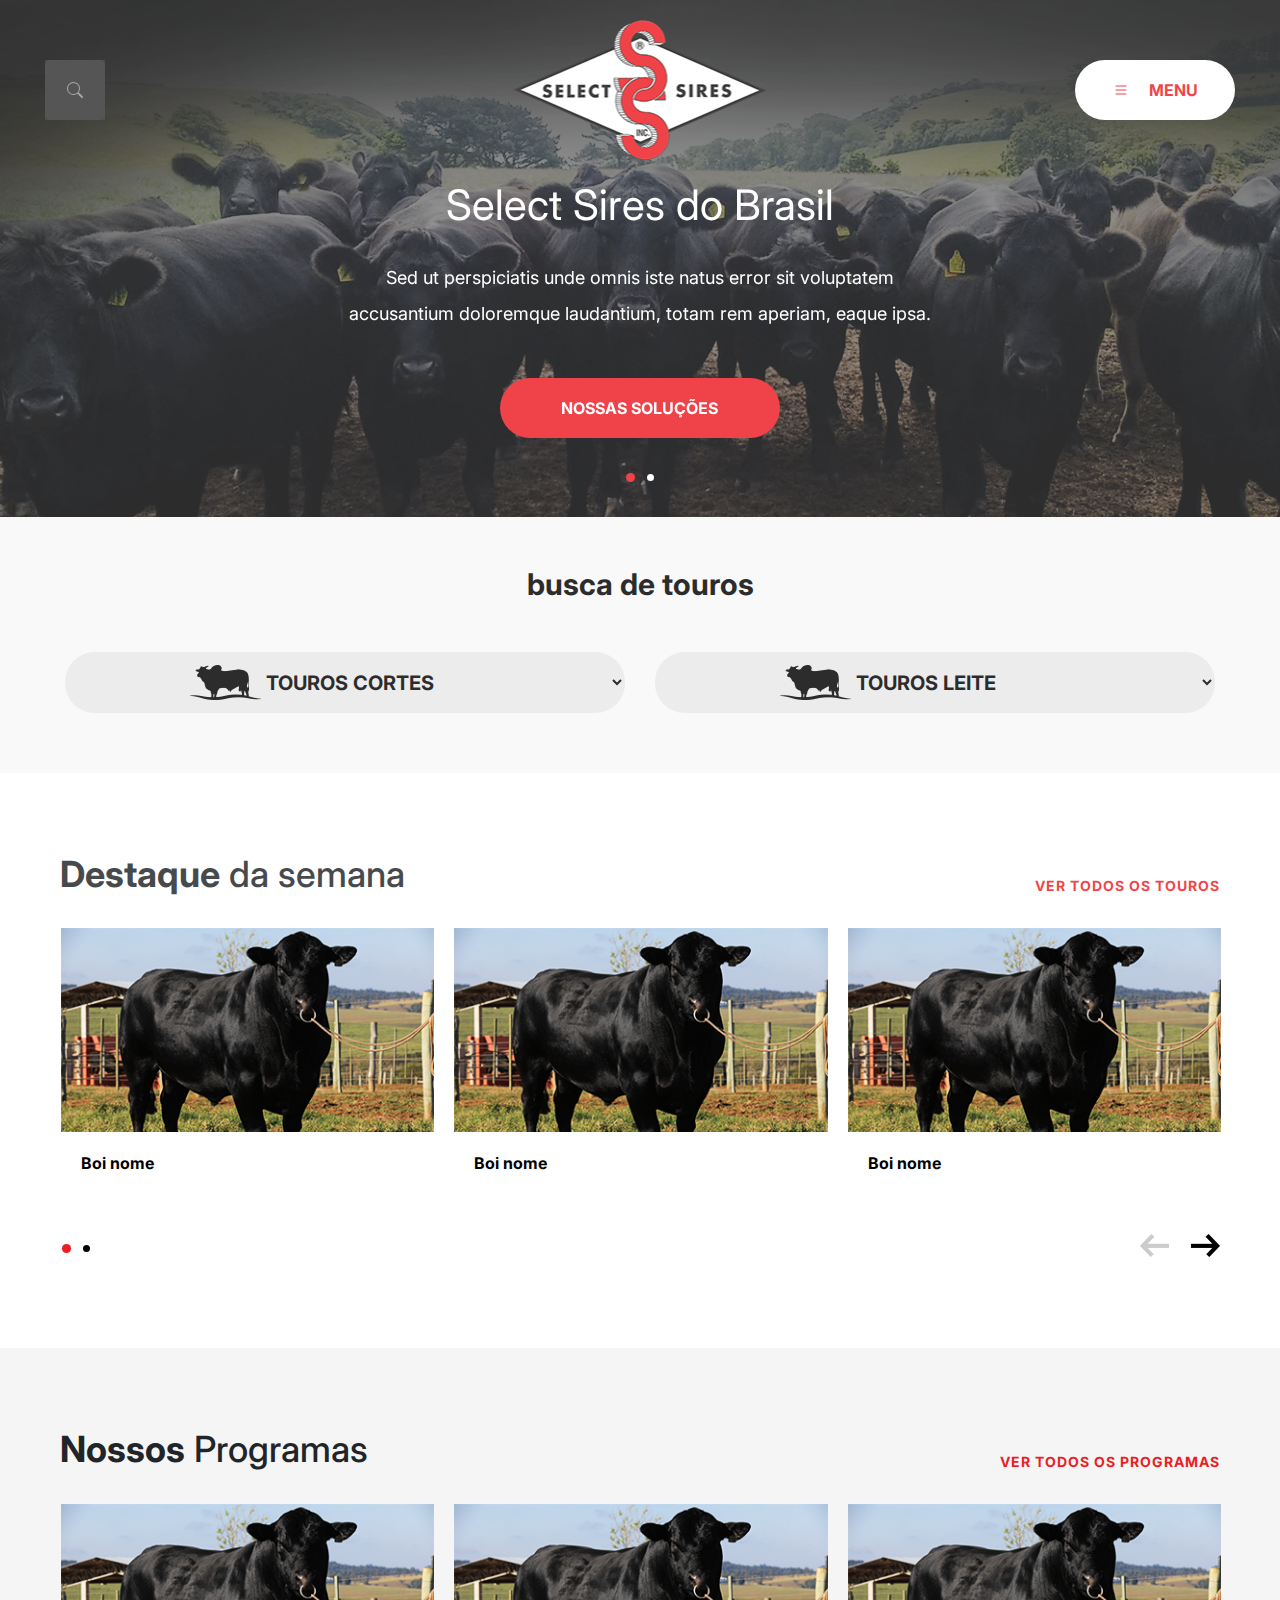
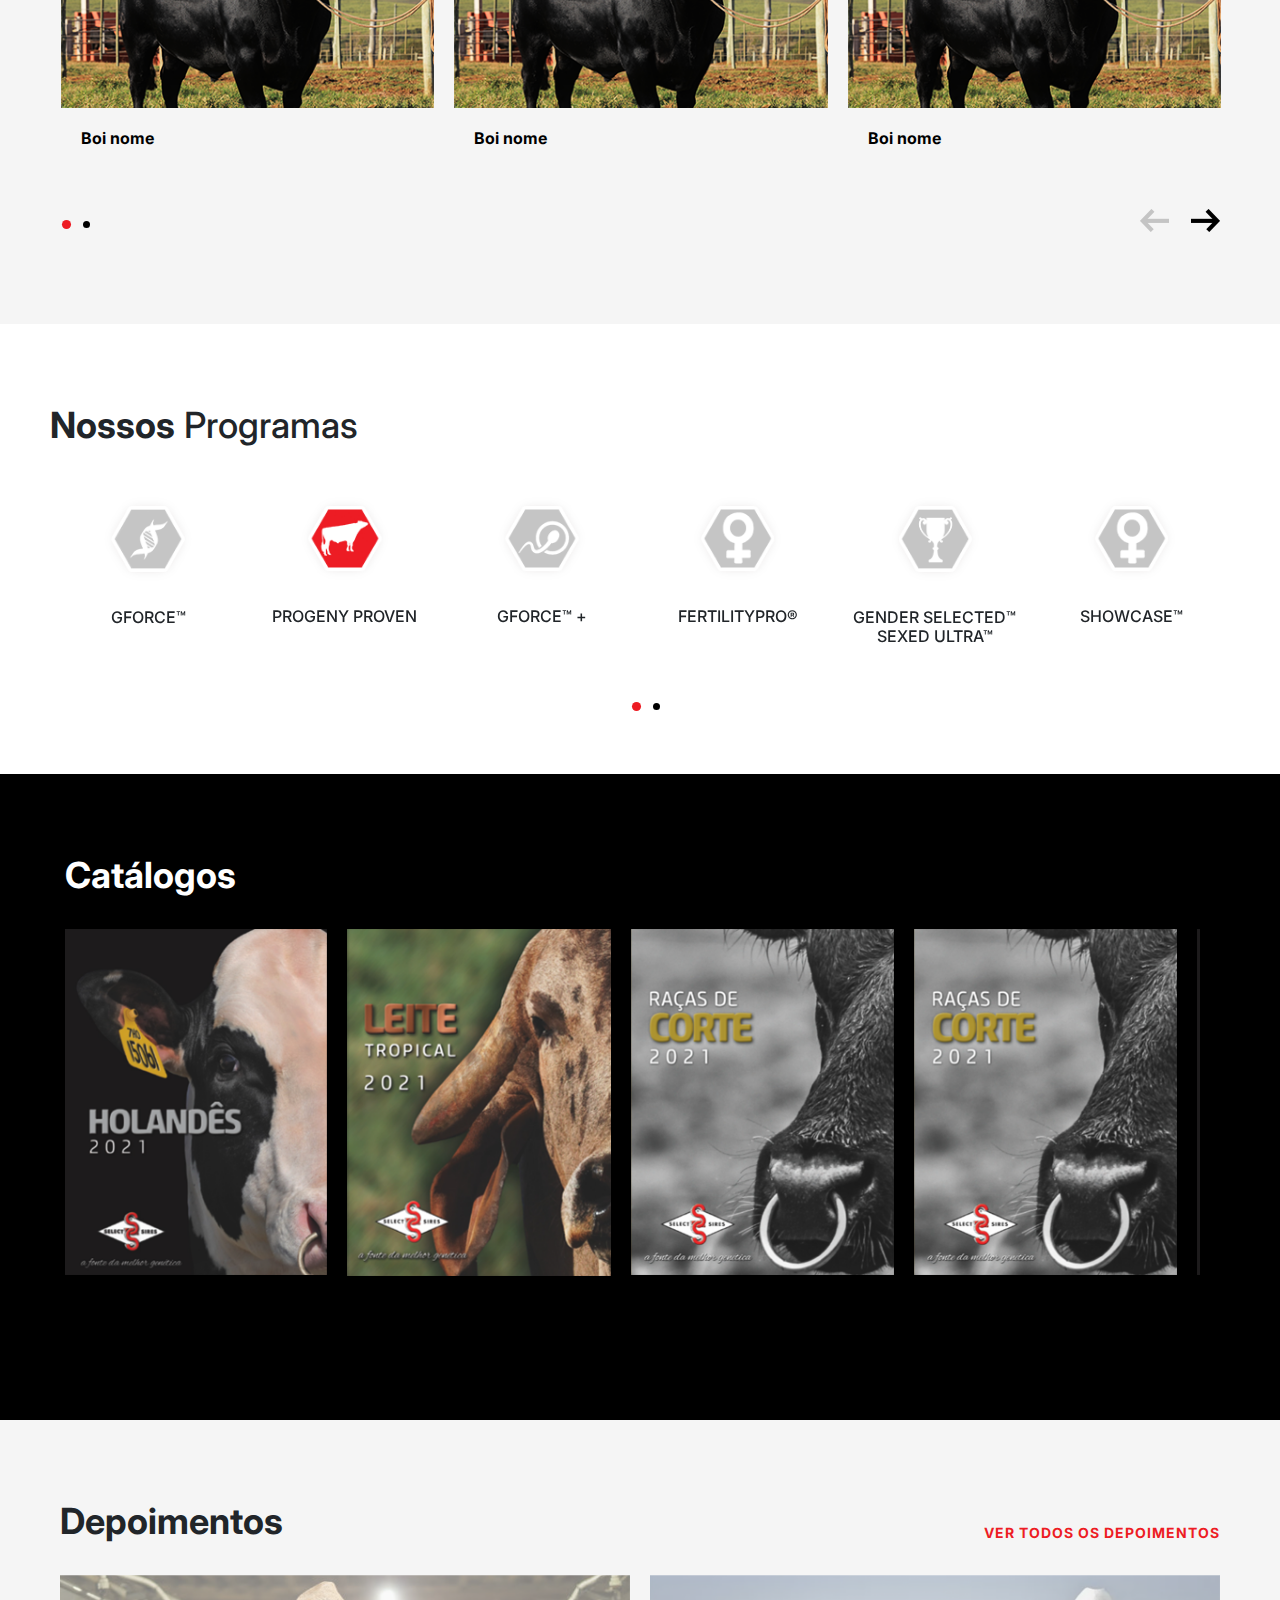
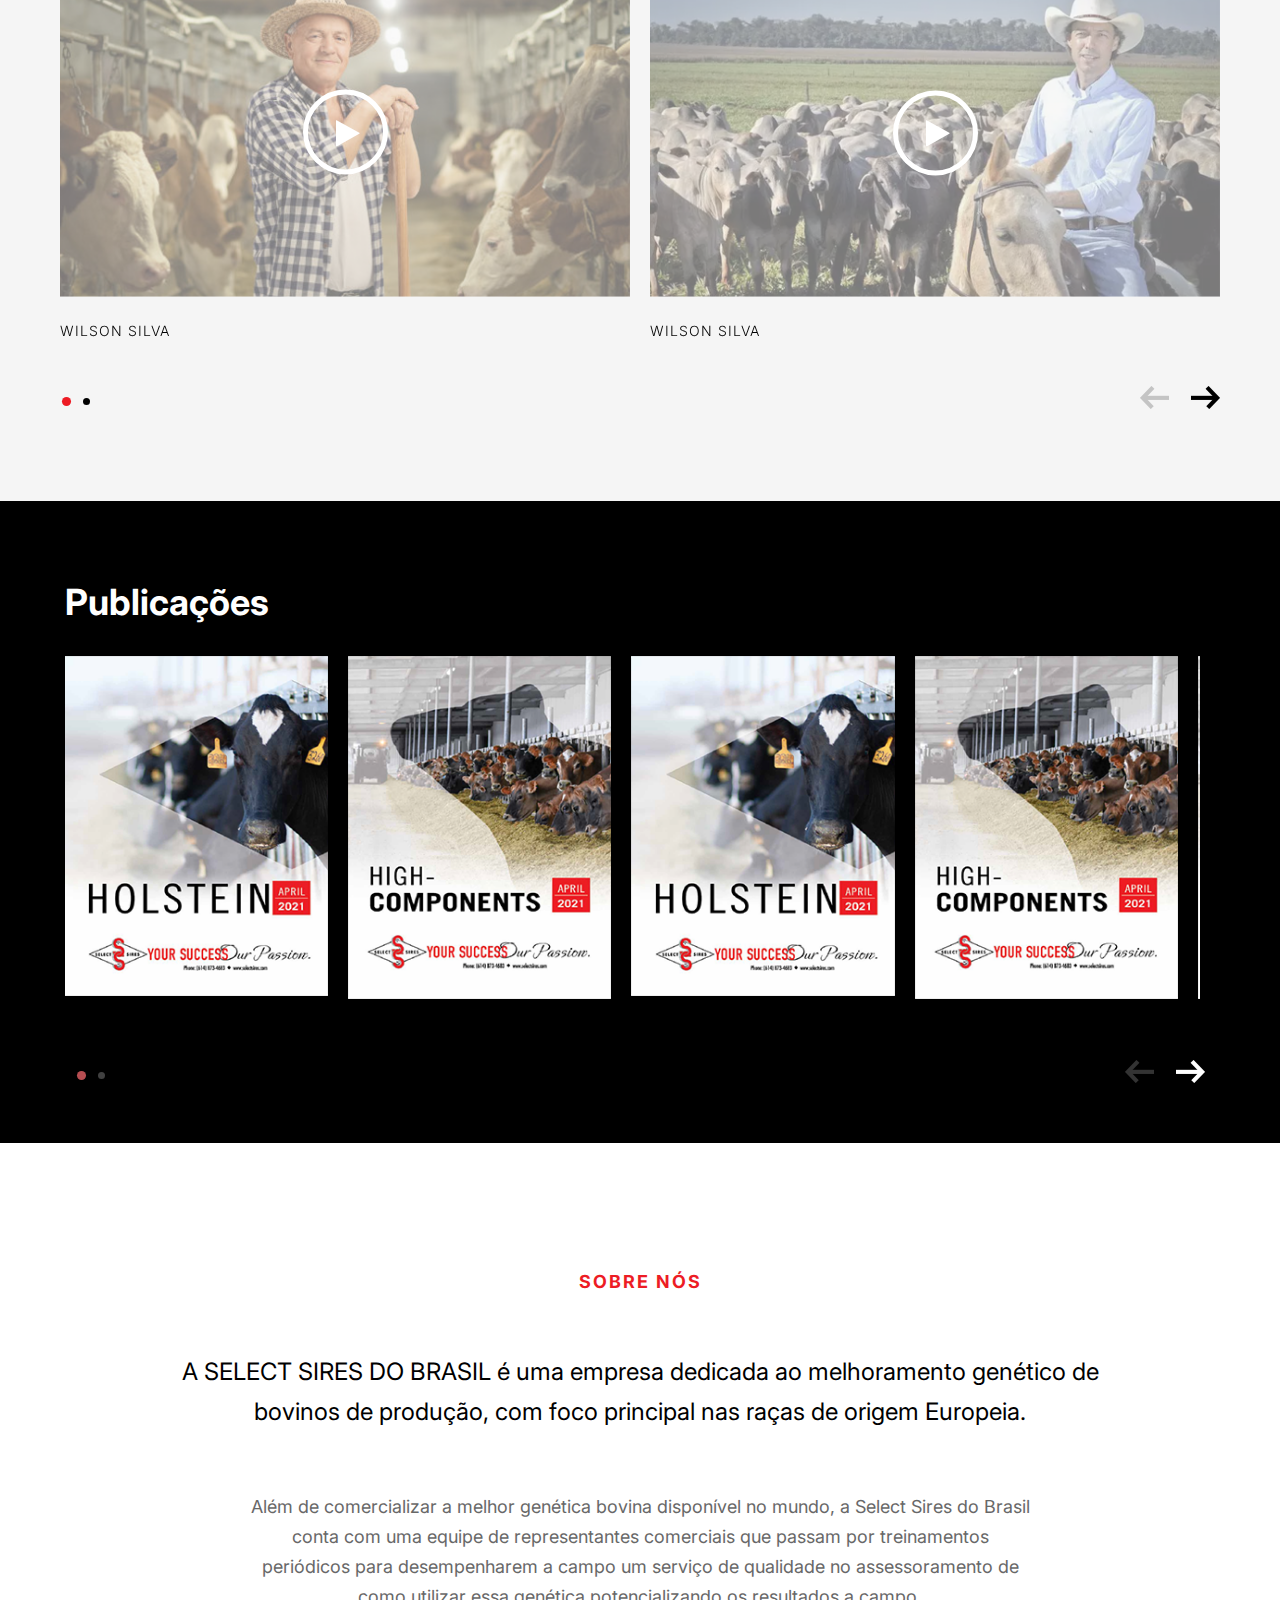
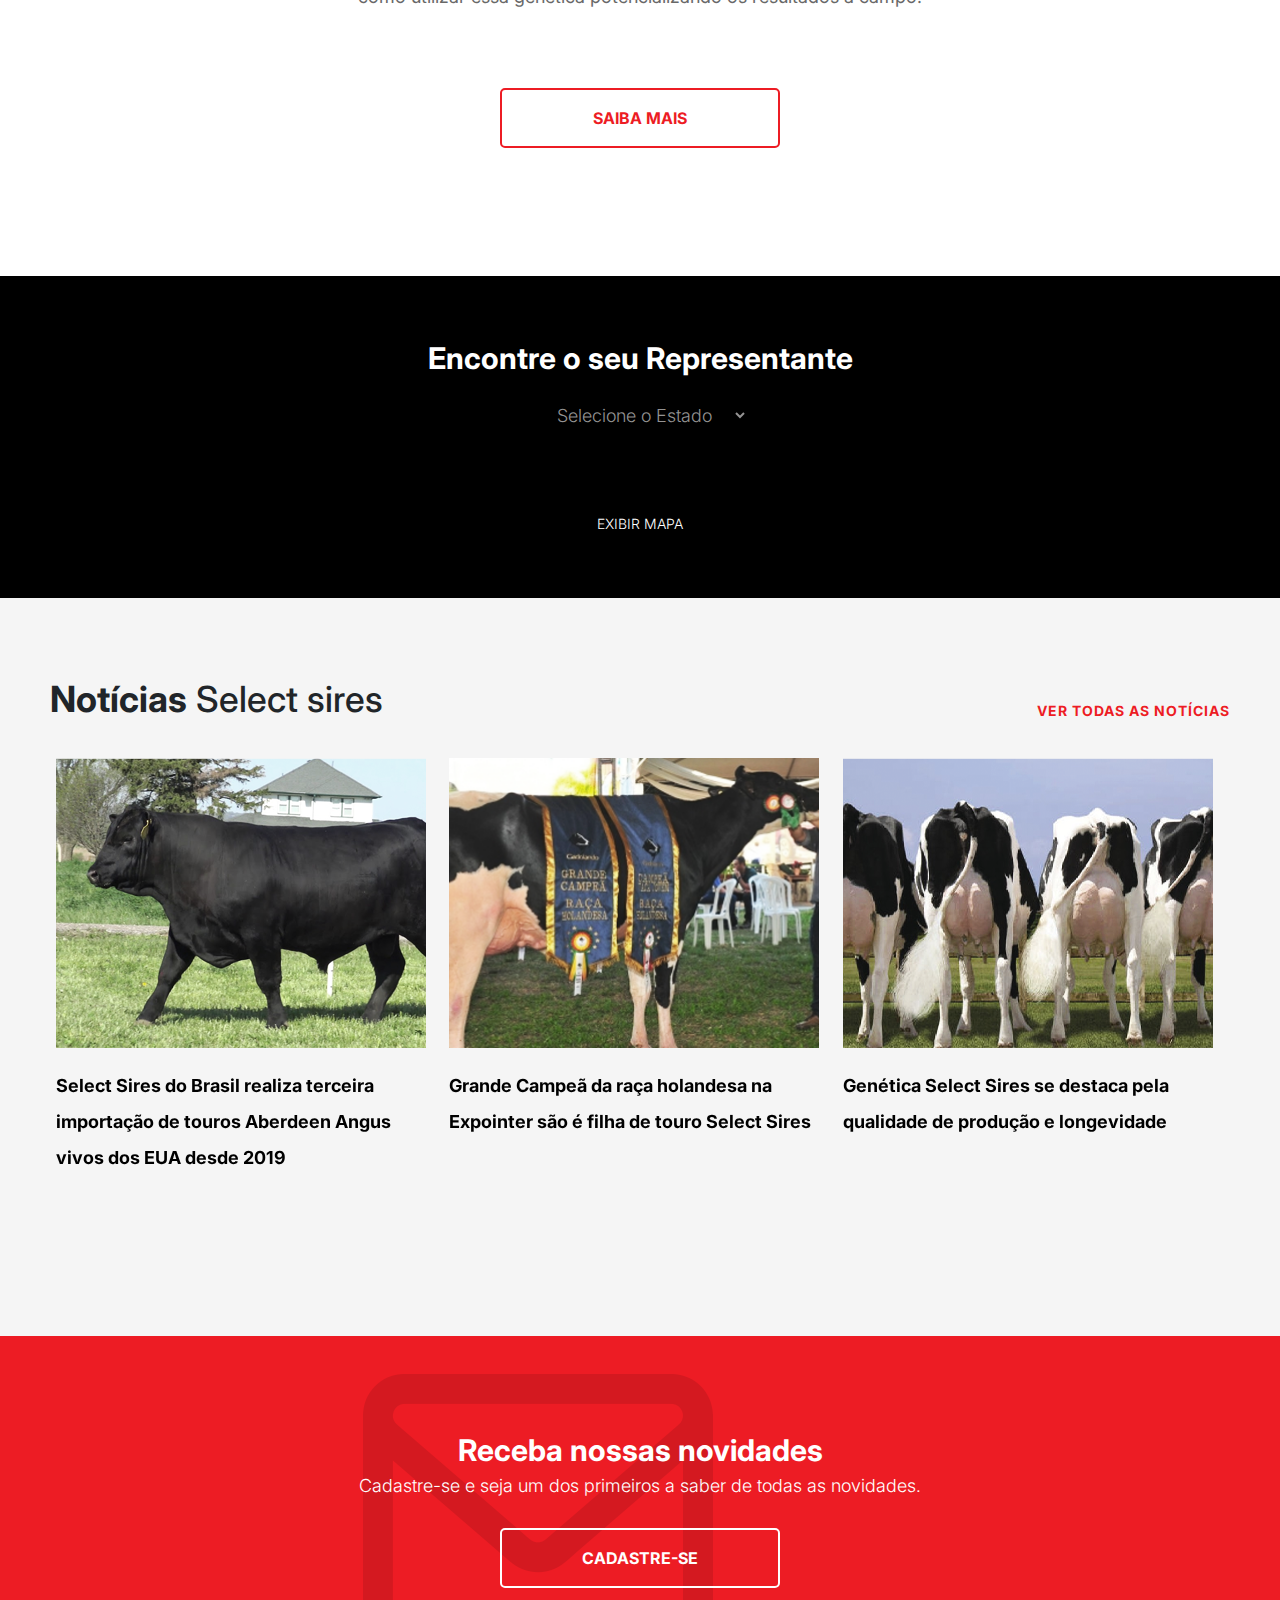
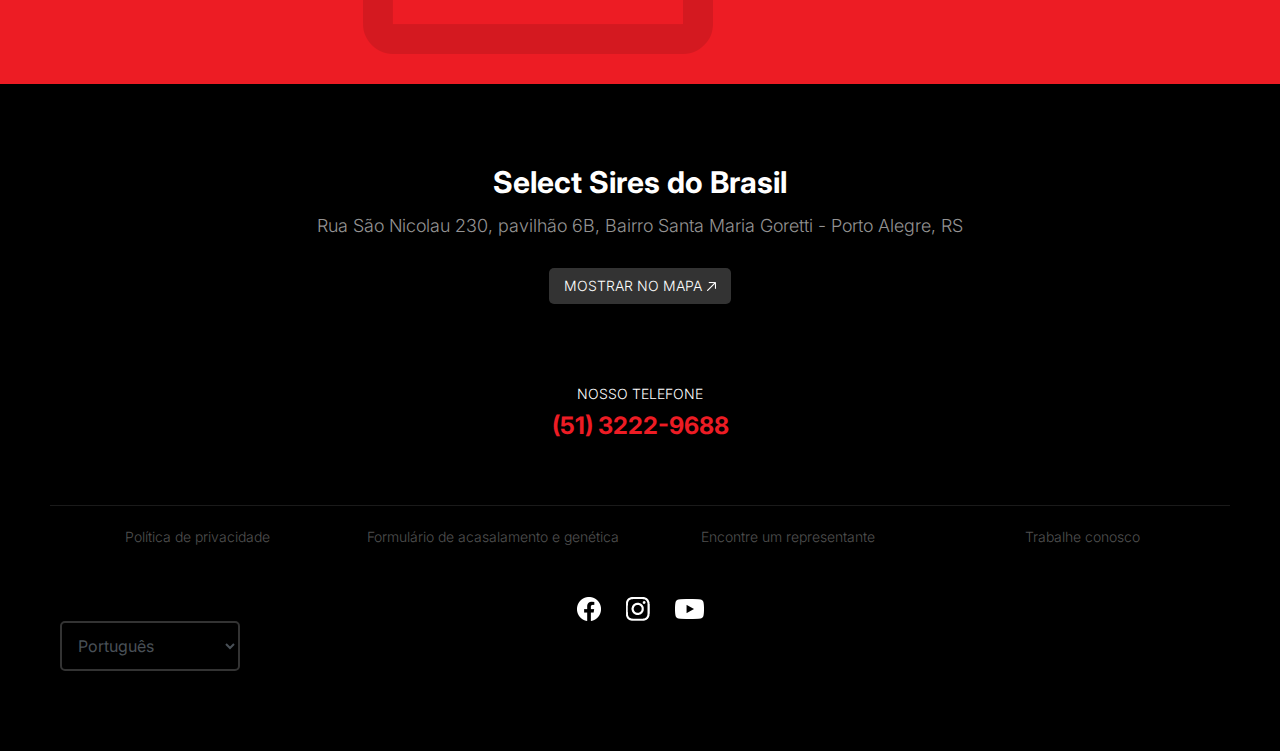
<file: index.html>
<!DOCTYPE html>
<html lang="pt-BR">

<head>
  <title>Dev Select Sires</title>
  <meta charset="UTF-8">
  <meta name="description" content="Select Sires">
  <meta name="keywords" content="Bois, Cortes, vacas, leite">
  <meta name="viewport" content="width=device-width, initial-scale=1.0">

  <!-- Favicon -->
  <link href="img/favicon.ico" rel="shortcut icon" />

  <!-- Google Fonts -->
  <link href="https://fonts.googleapis.com/css?family=Raleway:400,400i,500,500i,600,600i,700,700i" rel="stylesheet">

  <!-- Stylesheets -->
  <link rel="stylesheet" href="css/font-awesome.min.css" />
  <link rel="stylesheet" href="css/bootstrap.min.css" />
  <link rel="stylesheet" href="css/owl.carousel.css" />
  <link rel="stylesheet" href="css/style.css" />
  <link rel="stylesheet" href="css/animate.css" />

</head>

<body>
  <!-- Page Preloder -->
  <div id="preloder">
    <div class="loader"></div>
  </div>

  <header class="header-section">
    <nav class="site-mobile-menu">
      <div class="close-wrap d-flex">
        <a href="#" class="d-flex ml-auto js-menu-toggle">
          <!-- <span class="close-label">Fechar</span> -->
          <div class="close-times">
            <span class="bar1"></span>
            <span class="bar2"></span>
          </div>
        </a>
      </div>
      <div class="site-mobile-inner"></div>
    </nav>

    <nav class="site-nav site-nav-target">
      <div class="container">
        <div class="row align-items-center justify-content-between text-left">

          <div class="search-box">
            <button class="btn btn-search">
              <!-- <i class="fas fa-search"></i> -->
              <svg xmlns="http://www.w3.org/2000/svg" width="16" height="16" fill="currentColor" class="bi bi-search"
                viewBox="0 0 16 16">
                <path
                  d="M11.742 10.344a6.5 6.5 0 1 0-1.397 1.398h-.001c.03.04.062.078.098.115l3.85 3.85a1 1 0 0 0 1.415-1.414l-3.85-3.85a1.007 1.007 0 0 0-.115-.1zM12 6.5a5.5 5.5 0 1 1-11 0 5.5 5.5 0 0 1 11 0z" />
              </svg>
            </button>
            <input type="text" class="input-search" placeholder="Código, nome ou registro">
          </div>

          <div class="site-logo pos-absolute">
            <a href="#" class="site-logo"><img src="img/logo.png" alt=""></a>
          </div>
          <ul class="
                  site-nav-ul
                  js-clone-nav
                  text-left
                  d-none
                ">
            <li>
              <a href="#services-section" class="nav-link">Serviços</a>
            </li>
            <li>
              <a href="#contact-section" class="nav-link">Contato</a>
            </li>
          </ul>

          <a href="#" class="js-menu-toggle">
            <svg xmlns="http://www.w3.org/2000/svg" width="16" height="16" fill="currentColor" class="bi bi-list"
              viewBox="0 0 16 16">
              <path fill-rule="evenodd"
                d="M2.5 12a.5.5 0 0 1 .5-.5h10a.5.5 0 0 1 0 1H3a.5.5 0 0 1-.5-.5zm0-4a.5.5 0 0 1 .5-.5h10a.5.5 0 0 1 0 1H3a.5.5 0 0 1-.5-.5zm0-4a.5.5 0 0 1 .5-.5h10a.5.5 0 0 1 0 1H3a.5.5 0 0 1-.5-.5z" />
            </svg>
            <span class="d-none d-lg-block">MENU</span>
          </a>

        </div>
      </div>
    </nav>

  </header>

  <section class="home-section">

    <div class="row">
      <div class="home-slider owl-carousel">

        <!-- item -->
        <div class="img-container">
          <div class="container">
            <div class="row justify-content-center text-center">
              <div class="col-12 col-md-7 col-home px-5">
                <h1>
                  Select Sires do Brasil
                </h1>
                <p>
                  Sed ut perspiciatis unde omnis iste natus error sit voluptatem accusantium
                  doloremque laudantium, totam rem aperiam, eaque ipsa.
                </p>
                <button class="btn btn-home">
                  NOSSAS SOLUÇÕES
                </button>
              </div>
            </div>
          </div>
        </div>
        <!-- item -->

        <!-- item -->
        <div class="img-container" style="background-image: url(img/background-2.png);">
          <div class="container">
            <div class="row justify-content-center text-center">
              <div class="col-12 col-md-7 col-home home-2">
                <span class="depoiment-section">
                  <a href="https://www.youtube.com/watch?v=FMWiJwLG0j4"
                    class="img-video popup-vimeo d-flex align-items-center justify-content-center mx-auto">
                    <span class="fa fa-play"></span>
                  </a>
                </span>
                <h1>
                  Acompanhe o leilão de touros
                  Aberdeen Angus
                </h1>
                <button class="btn btn-home" style="width: auto;height: auto;border-radius: 5px;">
                  ao vivo
                </button>
              </div>
            </div>
          </div>
        </div>
        <!-- item -->

      </div>
    </div>
  </section>

  <section class="find-section">
    <div class="container">
      <div class="row">
        <h2>
          busca de touros
        </h2>
      </div>
      <div class="row">
        <div class="col-md-6 optionbox">
          <select>
            <option>TOUROS CORTES</option>
            <option>TOUROS</option>
            <option>CORTES</option>
            <option>TOUROS CORTES</option>
          </select>
        </div>
        <div class="col-md-6 optionbox">
          <select>
            <option>TOUROS LEITE</option>
            <option>LEITE</option>
            <option>TOUROS</option>
            <option>TOUROS LEITE</option>
          </select>
        </div>
      </div>
    </div>
  </section>

  <section class="scroll-section bg-white">
    <div class="container">
      <div class="row justify-content-center justify-content-md-between mobile-links">
        <h2 class="text-center text-md-left">
          <strong>Destaque</strong> da semana
        </h2>
        <a class="text-center text-md-left" href="#">VER TODOS OS TOUROS</a>
      </div>
      <div class="row">
        <div class="hero-slider owl-carousel">
          <!-- item -->
          <div class="item">
            <div class="card-item">
              <img src="img/destaque-1.png" alt="#">
              <div class="footer">
                <div class="nome">Boi nome</div>
              </div>
              <div class="card-blur"></div>
            </div>
          </div>
          <!-- item -->
          <!-- item -->
          <div class="item">
            <div class="card-item">
              <img src="img/destaque-1.png" alt="#">
              <div class="footer">
                <div class="nome">Boi nome</div>
              </div>
              <div class="card-blur"></div>
            </div>
          </div>
          <!-- item -->
          <!-- item -->
          <div class="item">
            <div class="card-item">
              <img src="img/destaque-1.png" alt="#">
              <div class="footer">
                <div class="nome">Boi nome</div>
              </div>
              <div class="card-blur"></div>
            </div>
          </div>
          <!-- item -->
          <!-- item -->
          <div class="item">
            <div class="card-item">
              <img src="img/destaque-1.png" alt="#">
              <div class="footer">
                <div class="nome">Boi nome</div>
              </div>
              <div class="card-blur"></div>
            </div>
          </div>
          <!-- item -->
          <!-- item -->
          <div class="item">
            <div class="card-item">
              <img src="img/destaque-1.png" alt="#">
              <div class="footer">
                <div class="nome">Boi nome</div>
              </div>
              <div class="card-blur"></div>
            </div>
          </div>
          <!-- item -->
        </div>
      </div>
      <div class="link-mobile w-100 d-flex justify-content-center"></div>
    </div>
  </section>

  <section class="scroll-section">
    <div class="container">
      <div class="row justify-content-center justify-content-md-between mobile-links">
        <h2 class="text-center text-md-left">
          <strong>Nossos</strong> Programas
        </h2>
        <a href="#">VER TODOS OS PROGRAMAS</a>
      </div>
      <div class="row">
        <div class="hero-slider owl-carousel">
          <!-- item -->
          <div class="item">
            <div class="card-item">
              <img src="img/destaque-1.png" alt="#">
              <div class="footer">
                <div class="nome">Boi nome</div>
              </div>
              <div class="card-blur"></div>
            </div>
          </div>
          <!-- item -->
          <!-- item -->
          <div class="item">
            <div class="card-item">
              <img src="img/destaque-1.png" alt="#">
              <div class="footer">
                <div class="nome">Boi nome</div>
              </div>
              <div class="card-blur"></div>
            </div>
          </div>
          <!-- item -->
          <!-- item -->
          <div class="item">
            <div class="card-item">
              <img src="img/destaque-1.png" alt="#">
              <div class="footer">
                <div class="nome">Boi nome</div>
              </div>
              <div class="card-blur"></div>
            </div>
          </div>
          <!-- item -->
          <!-- item -->
          <div class="item">
            <div class="card-item">
              <img src="img/destaque-1.png" alt="#">
              <div class="footer">
                <div class="nome">Boi nome</div>
              </div>
              <div class="card-blur"></div>
            </div>
          </div>
          <!-- item -->
          <!-- item -->
          <div class="item">
            <div class="card-item">
              <img src="img/destaque-1.png" alt="#">
              <div class="footer">
                <div class="nome">Boi nome</div>
              </div>
              <div class="card-blur"></div>
            </div>
          </div>
          <!-- item -->
        </div>
      </div>
      <div class="link-mobile w-100 d-flex justify-content-center"></div>
    </div>
  </section>

  <section class="selos-section">
    <div class="container">
      <div class="row justify-content-center justify-content-md-start">
        <h2>
          <strong>Nossos</strong> Programas
        </h2>
      </div>
      <div class="row">
        <div class="selos-slider owl-carousel">

          <div class="item">
            <img src="img/selo-1.png" alt="">
            <h6>
              GFORCE™
            </h6>
          </div>
          <div class="item">
            <img src="img/selo-2.png" alt="">
            <h6>
              PROGENY
              PROVEN
            </h6>
          </div>
          <div class="item">
            <img src="img/selo-3.png" alt="">
            <h6>
              GFORCE™ +
            </h6>
          </div>
          <div class="item">
            <img src="img/selo-4.png" alt="">
            <h6>
              FERTILITYPRO®
            </h6>
          </div>
          <div class="item">
            <img src="img/selo-5.png" alt="">
            <h6>
              GENDER SELECTED™
              SEXED ULTRA™
            </h6>
          </div>
          <div class="item">
            <img src="img/selo-4.png" alt="">
            <h6>
              SHOWCASE™
            </h6>
          </div>
          <div class="item">
            <img src="img/selo-5.png" alt="">
            <h6>
              GENDER SELECTED™
              SEXED ULTRA™
            </h6>
          </div>

        </div>
      </div>
    </div>
  </section>

  <section class="publish-section catalogo-section scroll-section">
    <div class="container">
      <h2 class="text-center text-md-left">
        <strong>Catálogos</strong>
      </h2>
      <div class="publish-slider owl-carousel">
        <!-- item -->
        <div class="catalogo-card">
          <figure class="catalogo-figure">
            <img src="img/catalogo-1.png" alt="#">
            <figcaption>
              <h5>
                BAIXAR CATALOGO
              </h5>
            </figcaption>

          </figure>
        </div>
        <!-- item -->
        <!-- item -->
        <div class="catalogo-card">
          <figure class="catalogo-figure">
            <img src="img/catalogo-2.png" alt="#">
            <figcaption>
              <h5>
                BAIXAR CATALOGO
              </h5>
            </figcaption>

          </figure>
        </div>
        <!-- item -->
        <!-- item -->
        <div class="catalogo-card">
          <figure class="catalogo-figure">
            <img src="img/catalogo-3.png" alt="#">
            <figcaption>
              <h5>
                BAIXAR CATALOGO
              </h5>
            </figcaption>

          </figure>
          <!-- item -->
        </div>
        <!-- item -->
        <div class="catalogo-card">
          <figure class="catalogo-figure">
            <img src="img/catalogo-3.png" alt="#">
            <figcaption>
              <h5>
                BAIXAR CATALOGO
              </h5>
            </figcaption>

          </figure>
          <!-- item -->
        </div>
        <!-- item -->
      </div>
    </div>
  </section>

  <section class="scroll-section depoiment-section">
    <div class="container">
      <div class="row justify-content-center justify-content-md-between mobile-links">
        <h2 class="text-center text-md-left">
          <strong>Depoimentos</strong>
        </h2>
        <a class="text-center text-md-left" href="#">VER TODOS OS DEPOIMENTOS</a>
      </div>
      <div class="row justify-content-between">

        <div class="depoiments-slider owl-carousel">
          <!-- item -->
          <div class="item">
            <div class="card-item">
              <img src="img/video-1.png" alt="#">
              <a href="https://www.youtube.com/watch?v=FMWiJwLG0j4"
                class="img-video popup-vimeo d-flex align-items-center justify-content-center mx-auto">
                <span class="fa fa-play"></span>
              </a>
            </div>
            <div class="nome">WILSON SILVA</div>
          </div>
          <!-- item -->

          <!-- item -->
          <div class="item">
            <div class="card-item">
              <img src="img/video-2.png" alt="#">
              <a href="https://www.youtube.com/watch?v=FMWiJwLG0j4"
                class="img-video popup-vimeo d-flex align-items-center justify-content-center mx-auto">
                <span class="fa fa-play"></span>
              </a>
            </div>
            <div class="nome">WILSON SILVA</div>
          </div>
          <!-- item -->

          <!-- item -->
          <div class="item">
            <div class="card-item">
              <img src="img/video-1.png" alt="#">
              <a href="https://www.youtube.com/watch?v=FMWiJwLG0j4"
                class="img-video popup-vimeo d-flex align-items-center justify-content-center mx-auto">
                <span class="fa fa-play"></span>
              </a>
            </div>
            <div class="nome">WILSON SILVA</div>
          </div>
          <!-- item -->
        </div>
      </div>
      <div class="link-mobile w-100 d-flex justify-content-center"></div>
    </div>
  </section>

  <section class="publish-section catalogo-section scroll-section">
    <div class="container">
      <h2 class="text-center text-md-left">
        <strong>Publicações</strong>
      </h2>
      <div class="publish-slider owl-carousel">
        <!-- item -->
        <div class="catalogo-card">
          <figure class="catalogo-figure">
            <img src="img/publicacao-1.png" alt="#">
            <figcaption>
              <h5>
                ACESSAR PUBLICAÇÃO
              </h5>
            </figcaption>
          </figure>
        </div>
        <!-- item -->
        <!-- item -->
        <div class="catalogo-card">
          <figure class="catalogo-figure">
            <img src="img/publicacao-2.png" alt="#">
            <figcaption>
              <h5>
                ACESSAR PUBLICAÇÃO
              </h5>
            </figcaption>
          </figure>
        </div>
        <!-- item -->
        <!-- item -->
        <div class="catalogo-card">
          <figure class="catalogo-figure">
            <img src="img/publicacao-3.png" alt="#">
            <figcaption>
              <h5>
                ACESSAR PUBLICAÇÃO
              </h5>
            </figcaption>
          </figure>
        </div>
        <!-- item -->
        <!-- item -->
        <div class="catalogo-card">
          <figure class="catalogo-figure">
            <img src="img/publicacao-4.png" alt="#">
            <figcaption>
              <h5>
                ACESSAR PUBLICAÇÃO
              </h5>
            </figcaption>
          </figure>
        </div>
        <!-- item -->
        <!-- item -->
        <div class="catalogo-card">
          <figure class="catalogo-figure">
            <img src="img/publicacao-2.png" alt="#">
            <figcaption>
              <h5>
                ACESSAR PUBLICAÇÃO
              </h5>
            </figcaption>
          </figure>
        </div>
        <!-- item -->
        <!-- item -->
        <div class="catalogo-card">
          <figure class="catalogo-figure">
            <img src="img/publicacao-4.png" alt="#">
            <figcaption>
              <h5>
                ACESSAR PUBLICAÇÃO
              </h5>
            </figcaption>
          </figure>
        </div>
        <!-- item -->

      </div>
      <!-- </div> -->
    </div>
  </section>

  <section class="about-section">
    <div class="container">
      <div class="row">
        <div class="col-12">
          <h2>
            SOBRE NÓS
          </h2>
          <h5>
            A SELECT SIRES DO BRASIL é uma empresa dedicada ao melhoramento genético
            de bovinos de produção, com foco principal nas raças de origem Europeia.
          </h5>
          <p>
            Além de comercializar a melhor genética bovina disponível no mundo, a Select Sires do Brasil conta com uma
            equipe de representantes comerciais que passam por treinamentos periódicos para desempenharem a campo um
            serviço de qualidade no assessoramento de como utilizar essa genética potencializando os resultados a campo.
          </p>
          <button class="btn btn-about">
            SAIBA MAIS
          </button>
        </div>
      </div>
    </div>
  </section>

  <section class="representative-section">
    <div class="container">
      <div class="row">
        <div class="col-12">
          <h2>Encontre o seu Representante</h2>
          <select class="form-control border-0">
            <option value="0" selected>Selecione o Estado</option>
            <option value="1">PR</option>
            <option value="2">SP</option>
            <option value="3">MG</option>
            <option value="4">RJ</option>
          </select>
          <a href="#">EXIBIR MAPA</a>
        </div>
      </div>
    </div>
  </section>

  <section class="scroll-section news-section">
    <div class="container">
      <div class="row justify-content-center justify-content-md-between mobile-links">
        <h2 class="text-center text-md-left">
          <strong>Notícias</strong> Select sires
        </h2>
        <a href="#">VER TODAS AS NOTÍCIAS</a>
      </div>
      <div class="row">
        <div class="news-slider owl-carousel">
          <div class="news-item">
            <!-- <div class="new-img d-flex justify-content-center align-items-center"
              style="background-image: url(img/noticia-1.png);"> -->
            <div class="new-img d-flex justify-content-center align-items-center">
              <img src="img/noticia-1.png" alt="#">
              <div class="desc">
                <a href="#" class="d-flex align-items-center justify-content-center">
                  LER NOTÍCIA COMPLETA
                </a>
              </div>
            </div>
            <div class="new-content">
              <h3>
                <a href="#">
                  Select Sires do Brasil realiza terceira importação de touros Aberdeen Angus vivos dos EUA desde 2019
                </a>
              </h3>
            </div>
          </div>
          <div class="news-item">
            <div class="new-img d-flex justify-content-center align-items-center">
              <img src="img/noticia-2.png" alt="#">
              <div class="desc">
                <a href="#" class="d-flex align-items-center justify-content-center">
                  LER NOTÍCIA COMPLETA
                </a>
              </div>
            </div>
            <div class="new-content">
              <h3>
                <a href="#">
                  Grande Campeã da raça holandesa na Expointer são é filha de touro Select Sires
                </a>
              </h3>
            </div>
          </div>
          <div class="news-item">
            <div class="new-img d-flex justify-content-center align-items-center">
              <img src="img/noticia-3.png" alt="#">
              <div class="desc">
                <a href="#" class="d-flex align-items-center justify-content-center">
                  LER NOTÍCIA COMPLETA
                </a>
              </div>
            </div>
            <div class="new-content">
              <h3>
                <a href="#">
                  Genética Select Sires se destaca pela qualidade de produção e longevidade
                </a>
              </h3>
            </div>
          </div>
        </div>
        <div class="link-mobile w-100 d-flex justify-content-center"></div>
      </div>
    </div>
  </section>

  <section class="email-section">
    <div class="container">
      <div class="row text-center">
        <div class="col-md-12">
          <h2>Receba nossas novidades</h2>
          <p>Cadastre-se e seja um dos primeiros a saber de todas as novidades.</p>
          <button type="button" data-toggle="modal" data-target="#exampleModal" class="btn btn-email">
            CADASTRE-SE
          </button>
          <!-- pop-up -->
          <div class="modal fade modal-newsletter" id="exampleModal" tabindex="-1" role="dialog"
            aria-labelledby="exampleModalLabel" aria-hidden="true">
            <div class="modal-dialog" role="document">
              <div class="modal-content h-100">
                <div class="modal-header">
                  <button type="button" class="close" data-dismiss="modal" aria-label="Close">
                    <span aria-hidden="true">&times;</span>
                  </button>
                </div>
                <!-- modal-body -->
                <div class="modal-body p-0 row">
                  <div class="details col-12">
                    <h2>Receba nossas novidades</h2>
                    <p>
                      Informe seu nome e e-mail
                    </p>
                    <div class="form-group mt-4 mb-4">
                      <input type="text" class="form-control" placeholder="nome">
                    </div>
                    <div class="form-group mt-4 mb-4">
                      <input type="email" class="form-control" placeholder="email">
                    </div>
                    <div class="form-group mt-4 mb-4">
                      <button class="btn btn-send-newsletter">
                        CADASTRE-SE
                      </button>
                    </div>
                  </div>
                </div>
                <!-- modal-body -->
              </div>
            </div>
          </div>
          <!-- pop-up -->
        </div>
      </div>
    </div>
  </section>
  <footer class="footer">
    <div class="container">
      <div class="row">
        <div class="col-md-12">
          <h2>
            Select Sires do Brasil
          </h2>
          <p>
            Rua São Nicolau 230, pavilhão 6B, Bairro Santa Maria Goretti - Porto Alegre, RS
          </p>
          <a class="link-map" href="#">MOSTRAR NO MAPA <img src="img/seta-to-map.png" alt="#"></a>
          <h6 class="our-phone">
            NOSSO TELEFONE
          </h6>
          <h4 class="our-number">
            (51) 3222-9688
          </h4>
        </div>
      </div>
      <div class="row border-top">
        <div class="col-md-3">
          <a class="link-footer" href="#">
            Política de privacidade
          </a>
        </div>
        <div class="col-md-3">
          <a class="link-footer" href="#">
            Formulário de acasalamento e genética
          </a>
        </div>
        <div class="col-md-3">
          <a class="link-footer" href="#">
            Encontre um representante
          </a>
        </div>
        <div class="col-md-3">
          <a class="link-footer" href="#">
            Trabalhe conosco
          </a>
        </div>
      </div>
      <div class="row row-social mt-5 text-center">
        <!-- <div class="col-12"> -->
        <a href="#">
          <img src="img/icon-face.png" alt="#">
        </a>
        <a href="#">
          <img src="img/icon-insta.png" alt="#">
        </a>
        <a href="#">
          <img src="img/icon-youtube.png" alt="#">
        </a>
        <!-- </div> -->
      </div>
    </div>
    <select class="form-control mx-cell-auto">
      <option value="0" selected>Português</option>
      <option value="1">English</option>
      <option value="2">Español</option>
    </select>
  </footer>

  <a href="#" class="back-to-top d-flex align-items-center justify-content-center active">
    <!-- <svg xmlns="http://www.w3.org/2000/svg" width="16" height="16" fill="currentColor" class="bi bi-arrow-up-short" viewBox="0 0 16 16">
      <path fill-rule="evenodd" d="M8 12a.5.5 0 0 0 .5-.5V5.707l2.146 2.147a.5.5 0 0 0 .708-.708l-3-3a.5.5 0 0 0-.708 0l-3 3a.5.5 0 1 0 .708.708L7.5 5.707V11.5a.5.5 0 0 0 .5.5z"/>
    </svg> -->
    <img src="img/seta-up.png" alt="#">
  </a>
  <!--====== Javascripts & Jquery ======-->
  <script src="js/jquery-3.2.1.min.js"></script>
  <script src="js/bootstrap.min.js"></script>
  <script src="js/owl.carousel.min.js"></script>
  <script src="js/main.js"></script>
</body>

</html>
</file>
<file: css/style.css>
@import url('https://fonts.googleapis.com/css2?family=Inter:wght@100;200;300;400;500;600;700;800;900&display=swap');
html, body {
	height: 100%;
	font-family: 'Inter', sans-serif;
	-webkit-font-smoothing: antialiased;
	font-smoothing: antialiased;
}

h1, h2, h3, h4, h5, h6 {
	margin: 0;
	font-weight: 500;
}

h1 {
	font-size: 70px;
}

h2 {
	font-size: 36px;
}

h3 {
	font-size: 30px;
}

h4 {
	font-size: 24px;
}

h5 {
	font-size: 18px;
}

h6 {
	font-size: 16px;
}

p {
	font-size: 14px;
	color: #b4b4b4;
	line-height: 2;
}

img {
	max-width: 100%;
}

input:focus, select:focus, button:focus, textarea:focus {
	outline: none;
}

a:hover, a:focus {
	text-decoration: none;
	outline: none;
}

ul, ol {
	padding: 0;
	margin: 0;
}

.btn.focus, .btn:focus {
	box-shadow: none;
}

/*---------------------
  Helper CSS
-----------------------*/

.section-title {
	text-align: center;
	margin-bottom: 55px;
}

.section-title h2 {
	font-size: 30px;
	text-transform: uppercase;
	font-weight: 700;
}

.section-title p {
	font-size: 18px;
	font-weight: 500;
}

.set-bg {
	background-repeat: no-repeat;
	background-size: cover;
	background-position: top center;
}

.spad {
	padding-top: 80px;
	padding-bottom: 80px;
}

.text-white h1, .text-white h2, .text-white h3, .text-white h4, .text-white h5, .text-white h6, .text-white p, .text-white span, .text-white li, .text-white a {
	color: #fff;
}

.rating i {
	color: #fbb710;
}

.rating .is-fade {
	color: #e0e3e4;
}

/*---------------------
  Commom elements
-----------------------*/

/* buttons */

.site-btn {
	display: inline-block;
	text-align: center;
	font-size: 14px;
	color: #fff;
	padding: 12px 30px;
	min-width: 138px;
	font-weight: 500;
	border: none;
	background: #414141;
	cursor: pointer;
	line-height: normal;
	-webkit-transition: all 0.3s ease 0s;
	-o-transition: all 0.3s ease 0s;
	transition: all 0.3s ease 0s;
}

.site-btn:hover {
	color: #fff;
}

.site-btn.btn-line {
	background: transparent;
	border: 2px solid #414141;
	color: #414141;
	padding: 12px 20px;
}

.site-btn.btn-line:hover {
	background: #b09d81;
	border: 2px solid #b09d81;
	color: #fff;
}

/* Preloder */

#preloder {
	position: fixed;
	width: 100%;
	height: 100%;
	top: 0;
	left: 0;
	z-index: 999999;
	background: #fff;
}

.loader {
	width: 40px;
	height: 40px;
	position: absolute;
	top: 50%;
	left: 50%;
	margin-top: -13px;
	margin-left: -13px;
	border-radius: 60px;
	animation: loader 0.8s linear infinite;
	-webkit-animation: loader 0.8s linear infinite;
}

@keyframes loader {
	0% {
		-webkit-transform: rotate(0deg);
		transform: rotate(0deg);
		border: 4px solid #f44336;
		border-left-color: transparent;
	}
	50% {
		-webkit-transform: rotate(180deg);
		transform: rotate(180deg);
		border: 4px solid #673ab7;
		border-left-color: transparent;
	}
	100% {
		-webkit-transform: rotate(360deg);
		transform: rotate(360deg);
		border: 4px solid #f44336;
		border-left-color: transparent;
	}
}

@-webkit-keyframes loader {
	0% {
		-webkit-transform: rotate(0deg);
		border: 4px solid #f44336;
		border-left-color: transparent;
	}
	50% {
		-webkit-transform: rotate(180deg);
		border: 4px solid #673ab7;
		border-left-color: transparent;
	}
	100% {
		-webkit-transform: rotate(360deg);
		border: 4px solid #f44336;
		border-left-color: transparent;
	}
}

/* menus */

.site-nav {
	padding-top: 60px;
	padding-bottom: 30px;
	position: absolute;
	left: 0;
	font-weight: 400;
	z-index: 1002;
	width: 100%;
	top: 0;
}

.site-nav .container {
	position: relative;
}

.site-nav .site-logo {
	z-index: 99;
}

/* new */

.search-box {
	width: fit-content;
	height: fit-content;
	position: relative;
	z-index: 500;
}

.input-search {
	height: 60px;
	width: 60px;
	border-style: none;
	padding: 10px;
	outline: none;
	transition: all .5s ease-in-out;
	background-color: rgba(50, 50, 50, 0.7);
	padding-right: 40px;
	font-size: 18px;
	color: #ffffff;
	font-weight: 400;
	font-family: "Inter";
}

.input-search::placeholder {
	color: rgba(255, 255, 255, .5);
	font-size: 18px;
	letter-spacing: 2px;
	font-weight: 100;
}

.btn-search {
	width: 50px;
	height: 50px;
	border-style: none;
	font-size: 20px;
	font-weight: bold;
	outline: none;
	cursor: pointer;
	border-radius: 50%;
	position: absolute;
	right: 0px;
	color: #ffffff;
	background-color: transparent;
	pointer-events: painted;
}

.btn-search:focus~.input-search {
	width: 300px;
	height: 60px;
	border-radius: 0px;
	background-color: #323232;
	transition: all 500ms cubic-bezier(0, 0.110, 0.35, 2);
}

.input-search:focus {
	width: 300px;
	border-radius: 0px;
	background-color: #323232;
	transition: all 500ms cubic-bezier(0, 0.110, 0.35, 2);
}

.input-search::-webkit-input-placeholder {
	font-size: 18px;
	color: #939393;
	font-weight: 400;
	font-family: "Inter";
	letter-spacing: normal;
}

.input-search:-moz-placeholder {
	/* Firefox 18- */
	font-size: 18px;
	color: #939393;
	font-weight: 400;
	font-family: "Inter";
	letter-spacing: normal;
}

.input-search::-moz-placeholder {
	/* Firefox 19+ */
	font-size: 18px;
	color: #939393;
	font-weight: 400;
	font-family: "Inter";
	letter-spacing: normal;
}

.input-search:-ms-input-placeholder {
	font-size: 18px;
	color: #939393;
	font-weight: 400;
	font-family: "Inter";
	letter-spacing: normal;
}

/* new */

.site-nav .btn-search {
	display: flex;
	align-items: center;
	justify-content: center;
	font-size: 30px;
	width: 60px;
	height: 60px;
	border-radius: 5px;
	background-color: #323232;
	border: none;
}

.site-nav .btn-search:focus {
	outline: 0;
	box-shadow: none;
}

.site-nav .btn-search:hover {
	background: rgba(50, 50, 50, 0.7);
}

.site-nav .btn-search svg {
	color: #939393;
}

.site-nav .js-menu-toggle {
	width: 160px;
	height: 60px;
	border-radius: 30px;
	background-color: #ffffff;
	font-size: 16px;
	color: #ed1c24;
	font-weight: 700;
	font-family: "Inter";
	text-align: right;
	display: inline-flex;
	justify-content: center;
	align-items: center;
	gap: 20px;
}

.site-nav .site-logo.pos-absolute {
	position: absolute;
	left: 50%;
	-webkit-transform: translateX(-50%);
	-ms-transform: translateX(-50%);
	transform: translateX(-50%);
}

.site-nav .site-nav-ul-wrap {
	width: 100%;
	margin: 0 auto;
	z-index: 1;
	position: relative;
}

.site-nav .site-logo {
	font-size: 1.7rem;
	/* color: rbga(255, 255, 255, 0.8); */
	/* color: #495057; */
	font-weight: 700;
}

.site-nav .site-logo span {
	color: #3369e7;
}

.site-nav .site-nav-ul, .site-nav .site-nav-ul-none-onepage {
	text-align: center;
}

.site-nav .site-nav-ul, .site-nav .site-nav-ul>li, .site-nav .site-nav-ul-none-onepage, .site-nav .site-nav-ul-none-onepage>li {
	padding: 0;
	margin: 0;
	list-style: none;
}

.site-nav .site-nav-ul>li, .site-nav .site-nav-ul-none-onepage>li {
	text-align: left;
	display: inline-block;
}

.site-nav .site-nav-ul>li>a, .site-nav .site-nav-ul-none-onepage>li>a {
	padding: 10px 7px;
	display: block;
	color: rgba(255, 255, 255, 0.8);
	/* color: #495057; */
	font-size: 14px;
	position: relative;
}

.site-nav .site-nav-ul>li>a:before, .site-nav .site-nav-ul-none-onepage>li>a:before {
	left: 7px;
	right: 7px;
	content: "";
	position: absolute;
	height: 2px;
	background: #3369e7;
	bottom: 0;
	width: 0%;
	-webkit-transition: .2s width ease-in-out;
	-o-transition: .2s width ease-in-out;
	transition: .2s width ease-in-out;
}

.site-nav .site-nav-ul>li>a:hover, .site-nav .site-nav-ul-none-onepage>li>a:hover {
	color: #495057;
}

.site-nav .site-nav-ul>li>a:hover:before, .site-nav .site-nav-ul-none-onepage>li>a:hover:before {
	width: calc(100% - 14px);
}

.site-nav .site-nav-ul>li>a.active, .site-nav .site-nav-ul-none-onepage>li>a.active {
	position: relative;
}

.site-nav .site-nav-ul>li>a.active:before, .site-nav .site-nav-ul-none-onepage>li>a.active:before {
	color: #3369e7;
	width: calc(100% - 14px);
}

.site-nav .site-nav-ul>li.has-children, .site-nav .site-nav-ul-none-onepage>li.has-children {
	position: relative;
}

.site-nav .site-nav-ul>li.has-children>.dropdown, .site-nav .site-nav-ul>li.has-children>ul, .site-nav .site-nav-ul-none-onepage>li.has-children>.dropdown, .site-nav .site-nav-ul-none-onepage>li.has-children>ul {
	visibility: hidden;
	opacity: 0;
	z-index: 2;
	position: absolute;
	left: 0;
	top: 100%;
	min-width: 200px;
	background: #fff;
	padding: 20px 0px;
	margin-top: 20px;
	-webkit-box-shadow: 0 15px 30px 0 rgba(0, 0, 0, 0.2);
	box-shadow: 0 15px 30px 0 rgba(0, 0, 0, 0.2);
	-webkit-transition: 0.2s 0s;
	-o-transition: 0.2s 0s;
	transition: 0.2s 0s;
}

.site-nav .site-nav-ul>li.has-children>.dropdown>li, .site-nav .site-nav-ul>li.has-children>ul>li, .site-nav .site-nav-ul-none-onepage>li.has-children>.dropdown>li, .site-nav .site-nav-ul-none-onepage>li.has-children>ul>li {
	padding: 0;
	margin: 0;
	list-style: none;
	line-height: 1.5;
}

.site-nav .site-nav-ul>li.has-children>.dropdown>li, .site-nav .site-nav-ul>li.has-children>ul>li, .site-nav .site-nav-ul-none-onepage>li.has-children>.dropdown>li, .site-nav .site-nav-ul-none-onepage>li.has-children>ul>li {
	display: block;
	/* 2nd level hover*/
}

.site-nav .site-nav-ul>li.has-children>.dropdown>li a, .site-nav .site-nav-ul>li.has-children>ul>li a, .site-nav .site-nav-ul-none-onepage>li.has-children>.dropdown>li a, .site-nav .site-nav-ul-none-onepage>li.has-children>ul>li a {
	font-size: 14px;
	padding-top: 5px;
	padding-bottom: 5px;
	padding-left: 30px;
	padding-right: 30px;
	display: block;
	color: gray;
}

.site-nav .site-nav-ul>li.has-children>.dropdown>li a:hover, .site-nav .site-nav-ul>li.has-children>ul>li a:hover, .site-nav .site-nav-ul-none-onepage>li.has-children>.dropdown>li a:hover, .site-nav .site-nav-ul-none-onepage>li.has-children>ul>li a:hover {
	color: #000;
	background: #f9f9f9;
	padding-left: 30px;
}

.site-nav .site-nav-ul>li.has-children>.dropdown>li.has-children, .site-nav .site-nav-ul>li.has-children>ul>li.has-children, .site-nav .site-nav-ul-none-onepage>li.has-children>.dropdown>li.has-children, .site-nav .site-nav-ul-none-onepage>li.has-children>ul>li.has-children {
	position: relative;
}

.site-nav .site-nav-ul>li.has-children>.dropdown>li.has-children>a, .site-nav .site-nav-ul>li.has-children>ul>li.has-children>a, .site-nav .site-nav-ul-none-onepage>li.has-children>.dropdown>li.has-children>a, .site-nav .site-nav-ul-none-onepage>li.has-children>ul>li.has-children>a {
	position: relative;
}

.site-nav .site-nav-ul>li.has-children>.dropdown>li.has-children>a:before, .site-nav .site-nav-ul>li.has-children>ul>li.has-children>a:before, .site-nav .site-nav-ul-none-onepage>li.has-children>.dropdown>li.has-children>a:before, .site-nav .site-nav-ul-none-onepage>li.has-children>ul>li.has-children>a:before {
	position: absolute;
	content: "\e315";
	font-size: 16px;
	top: 50%;
	color: #000;
	right: 20px;
	-webkit-transform: translateY(-50%);
	-ms-transform: translateY(-50%);
	transform: translateY(-50%);
	font-family: 'inter';
}

.site-nav .site-nav-ul>li.has-children>.dropdown>li.has-children>.dropdown, .site-nav .site-nav-ul>li.has-children>.dropdown>li.has-children>ul, .site-nav .site-nav-ul>li.has-children>ul>li.has-children>.dropdown, .site-nav .site-nav-ul>li.has-children>ul>li.has-children>ul, .site-nav .site-nav-ul-none-onepage>li.has-children>.dropdown>li.has-children>.dropdown, .site-nav .site-nav-ul-none-onepage>li.has-children>.dropdown>li.has-children>ul, .site-nav .site-nav-ul-none-onepage>li.has-children>ul>li.has-children>.dropdown, .site-nav .site-nav-ul-none-onepage>li.has-children>ul>li.has-children>ul {
	z-index: 1;
	visibility: hidden;
	opacity: 0;
	position: absolute;
	left: 0;
	z-index: 22;
	list-style: none;
	top: 0;
	left: 100%;
	min-width: 200px;
	background: #495057;
	padding: 20px 0px;
	margin-top: 20px;
	-webkit-box-shadow: 0 15px 30px 0 rgba(0, 0, 0, 0.2);
	box-shadow: 0 15px 30px 0 rgba(0, 0, 0, 0.2);
	-webkit-transition: 0.2s 0s;
	-o-transition: 0.2s 0s;
	transition: 0.2s 0s;
}

.site-nav .site-nav-ul>li.has-children>.dropdown>li.has-children>.dropdown a, .site-nav .site-nav-ul>li.has-children>.dropdown>li.has-children>ul a, .site-nav .site-nav-ul>li.has-children>ul>li.has-children>.dropdown a, .site-nav .site-nav-ul>li.has-children>ul>li.has-children>ul a, .site-nav .site-nav-ul-none-onepage>li.has-children>.dropdown>li.has-children>.dropdown a, .site-nav .site-nav-ul-none-onepage>li.has-children>.dropdown>li.has-children>ul a, .site-nav .site-nav-ul-none-onepage>li.has-children>ul>li.has-children>.dropdown a, .site-nav .site-nav-ul-none-onepage>li.has-children>ul>li.has-children>ul a {
	padding-left: 30px;
	padding-right: 30px;
}

.site-nav .site-nav-ul>li.has-children>.dropdown>li:hover, .site-nav .site-nav-ul>li.has-children>.dropdown>li:focus, .site-nav .site-nav-ul>li.has-children>.dropdown>li:active, .site-nav .site-nav-ul>li.has-children>ul>li:hover, .site-nav .site-nav-ul>li.has-children>ul>li:focus, .site-nav .site-nav-ul>li.has-children>ul>li:active, .site-nav .site-nav-ul-none-onepage>li.has-children>.dropdown>li:hover, .site-nav .site-nav-ul-none-onepage>li.has-children>.dropdown>li:focus, .site-nav .site-nav-ul-none-onepage>li.has-children>.dropdown>li:active, .site-nav .site-nav-ul-none-onepage>li.has-children>ul>li:hover, .site-nav .site-nav-ul-none-onepage>li.has-children>ul>li:focus, .site-nav .site-nav-ul-none-onepage>li.has-children>ul>li:active {
	cursor: pointer;
}

.site-nav .site-nav-ul>li.has-children>.dropdown>li:hover>.dropdown, .site-nav .site-nav-ul>li.has-children>.dropdown>li:focus>.dropdown, .site-nav .site-nav-ul>li.has-children>.dropdown>li:active>.dropdown, .site-nav .site-nav-ul>li.has-children>ul>li:hover>.dropdown, .site-nav .site-nav-ul>li.has-children>ul>li:focus>.dropdown, .site-nav .site-nav-ul>li.has-children>ul>li:active>.dropdown, .site-nav .site-nav-ul-none-onepage>li.has-children>.dropdown>li:hover>.dropdown, .site-nav .site-nav-ul-none-onepage>li.has-children>.dropdown>li:focus>.dropdown, .site-nav .site-nav-ul-none-onepage>li.has-children>.dropdown>li:active>.dropdown, .site-nav .site-nav-ul-none-onepage>li.has-children>ul>li:hover>.dropdown, .site-nav .site-nav-ul-none-onepage>li.has-children>ul>li:focus>.dropdown, .site-nav .site-nav-ul-none-onepage>li.has-children>ul>li:active>.dropdown {
	-webkit-transition-delay: 0s;
	-o-transition-delay: 0s;
	transition-delay: 0s;
	margin-top: 0px;
	visibility: visible;
	opacity: 1;
}

.site-nav .site-nav-ul>li.has-children:hover, .site-nav .site-nav-ul>li.has-children:focus, .site-nav .site-nav-ul>li.has-children:active, .site-nav .site-nav-ul-none-onepage>li.has-children:hover, .site-nav .site-nav-ul-none-onepage>li.has-children:focus, .site-nav .site-nav-ul-none-onepage>li.has-children:active {
	cursor: pointer;
}

.site-nav .site-nav-ul>li.has-children:hover>.dropdown, .site-nav .site-nav-ul>li.has-children:focus>.dropdown, .site-nav .site-nav-ul>li.has-children:active>.dropdown, .site-nav .site-nav-ul-none-onepage>li.has-children:hover>.dropdown, .site-nav .site-nav-ul-none-onepage>li.has-children:focus>.dropdown, .site-nav .site-nav-ul-none-onepage>li.has-children:active>.dropdown {
	-webkit-transition-delay: 0s;
	-o-transition-delay: 0s;
	transition-delay: 0s;
	margin-top: 0px;
	visibility: visible;
	opacity: 1;
}

.site-nav .site-nav-ul>li.active>a, .site-nav .site-nav-ul-none-onepage>li.active>a {
	position: relative;
}

.site-nav .site-nav-ul>li.active>a:before, .site-nav .site-nav-ul-none-onepage>li.active>a:before {
	color: #3369e7;
	width: calc(100% - 40px);
}

.site-nav .burger-toggle-menu {
	display: block;
	width: 36px;
	position: relative;
	-webkit-transform: rotate(0deg);
	-moz-transform: rotate(0deg);
	-o-transform: rotate(0deg);
	-ms-transform: rotate(0deg);
	transform: rotate(0deg);
	-webkit-transition: .5s ease-in-out;
	-moz-transition: .5s ease-in-out;
	-o-transition: .5s ease-in-out;
	transition: .5s ease-in-out;
	cursor: pointer;
	z-index: 99;
}

.site-nav .burger-toggle-menu span {
	display: block;
	position: absolute;
	height: 2px;
	width: 100%;
	background: #495057;
	border-radius: 0px;
	opacity: 1;
	left: 0;
	-webkit-transform: rotate(0deg);
	-moz-transform: rotate(0deg);
	-o-transform: rotate(0deg);
	-ms-transform: rotate(0deg);
	transform: rotate(0deg);
	-webkit-transition: .25s ease-in-out;
	-moz-transition: .25s ease-in-out;
	-o-transition: .25s ease-in-out;
	transition: .25s ease-in-out;
}

.site-nav .burger-toggle-menu span:nth-child(1) {
	top: 0px;
	-webkit-transform-origin: left center;
	-moz-transform-origin: left center;
	-o-transform-origin: left center;
	-ms-transform-origin: left center;
	transform-origin: left center;
}

.site-nav .burger-toggle-menu span:nth-child(2) {
	top: 10px;
	-webkit-transform-origin: left center;
	-moz-transform-origin: left center;
	-o-transform-origin: left center;
	-ms-transform-origin: left center;
	transform-origin: left center;
}

.site-nav .burger-toggle-menu span:nth-child(3) {
	top: 20px;
	-webkit-transform-origin: left center;
	-moz-transform-origin: left center;
	-o-transform-origin: left center;
	-ms-transform-origin: left center;
	transform-origin: left center;
}

.site-nav .burger-toggle-menu.open span:nth-child(1) {
	-webkit-transform: rotate(45deg);
	-moz-transform: rotate(45deg);
	-o-transform: rotate(45deg);
	-ms-transform: rotate(45deg);
	transform: rotate(45deg);
	top: -3px;
	left: 0;
}

.site-nav .burger-toggle-menu.open span:nth-child(2) {
	width: 0%;
	opacity: 0;
}

.site-nav .burger-toggle-menu.open span:nth-child(3) {
	-webkit-transform: rotate(-45deg);
	-moz-transform: rotate(-45deg);
	-o-transform: rotate(-45deg);
	-ms-transform: rotate(-45deg);
	transform: rotate(-45deg);
	top: 23px;
	left: 0;
}

.site-nav.scrolled {
	position: fixed;
	right: 0;
	left: 0;
	top: 0;
	margin-top: -130px;
	/* background: #fff !important; */
	background: #000 !important;
	-webkit-box-shadow: 0 0 10px 0 rgba(0, 0, 0, 0.1);
	box-shadow: 0 0 10px 0 rgba(0, 0, 0, 0.1);
	padding-top: 5px;
	padding-bottom: 5px;
}

.site-nav.scrolled .burger-toggle-menu {
	top: 10px;
}

.site-nav.scrolled .burger-toggle-menu span {
	background: #fff;
	/* background: #000; */
}

.site-nav.scrolled .site-logo {
	/* color: #fff; */
	/* color: #000; */
}

.site-nav.scrolled .site-nav-ul, .site-nav.scrolled .site-nav-ul-none-onepage {
	text-align: center;
}

.site-nav.scrolled .site-nav-ul, .site-nav.scrolled .site-nav-ul>li, .site-nav.scrolled .site-nav-ul-none-onepage, .site-nav.scrolled .site-nav-ul-none-onepage>li {
	padding: 0;
	margin: 0;
	list-style: none;
}

.site-nav.scrolled .site-nav-ul>li, .site-nav.scrolled .site-nav-ul-none-onepage>li {
	text-align: left;
	display: inline-block;
}

.site-nav.scrolled .site-nav-ul>li>a, .site-nav.scrolled .site-nav-ul-none-onepage>li>a {
	display: block;
	/* color: #000; */
	color: #fff;
}

.site-nav.scrolled .site-nav-ul>li>a:hover, .site-nav.scrolled .site-nav-ul-none-onepage>li>a:hover {
	color: #3369e7;
}

.site-nav.scrolled .site-nav-ul>li>a:before, .site-nav.scrolled .site-nav-ul-none-onepage>li>a:before {
	background: #3369e7;
}

.site-nav.scrolled .site-nav-ul>li>a.active, .site-nav.scrolled .site-nav-ul-none-onepage>li>a.active {
	color: #3369e7;
}

.site-nav.scrolled .site-nav-ul>li>a.active:before, .site-nav.scrolled .site-nav-ul-none-onepage>li>a.active:before {
	background: #3369e7;
}

.site-nav.scrolled.awake {
	margin-top: 0px;
	-webkit-transition: .3s all ease-out;
	-o-transition: .3s all ease-out;
	transition: .3s all ease-out;
}

.site-nav.scrolled.sleep {
	-webkit-transition: .3s all ease-out;
	-o-transition: .3s all ease-out;
	transition: .3s all ease-out;
}

/* Mobile nav */

.site-mobile-menu {
	position: fixed;
	z-index: 1009;
	height: 100vh;
	background: #000;
	width: 280px;
	overflow: auto;
	padding-top: 60px;
	padding-bottom: 70px;
	width: 280px;
	/* left: 0; */
	/* -webkit-transform: translateX(-100%);
	-ms-transform: translateX(-100%);
	transform: translateX(-100%); */
	right: 0;
	top: 0;
	-webkit-transform: translateX(100%);
	-ms-transform: translateX(100%);
	transform: translateX(100%);
	-webkit-transition: 1s -webkit-transform cubic-bezier(0.23, 1, 0.32, 1);
	transition: 1s -webkit-transform cubic-bezier(0.23, 1, 0.32, 1);
	-o-transition: 1s transform cubic-bezier(0.23, 1, 0.32, 1);
	transition: 1s transform cubic-bezier(0.23, 1, 0.32, 1);
	transition: 1s transform cubic-bezier(0.23, 1, 0.32, 1), 1s -webkit-transform cubic-bezier(0.23, 1, 0.32, 1);
}

.offcanvas .site-mobile-menu {
	-webkit-transform: translateX(0%);
	-ms-transform: translateX(0%);
	transform: translateX(0%);
}

.site-mobile-menu .close-wrap {
	margin-right: 60px;
	height: 60px;
	position: relative;
}

.site-mobile-menu .close-wrap a {
	margin-right: 15px;
}

.site-mobile-menu .close-wrap a:hover {
	opacity: .5;
}

.site-mobile-menu .close-wrap a .close-label {
	margin-right: 20px;
	color: #fff;
}

.site-mobile-menu .close-wrap a .close-times {
	position: relative;
	margin-top: 4px;
	right: 0;
}

.site-mobile-menu .close-wrap a .close-times .bar1, .site-mobile-menu .close-wrap a .close-times .bar2 {
	width: 2px;
	height: 20px;
	background: #fff;
	position: absolute;
}

.site-mobile-menu .close-wrap a .close-times .bar1 {
	-webkit-transform: rotate(45deg);
	-ms-transform: rotate(45deg);
	transform: rotate(45deg);
}

.site-mobile-menu .close-wrap a .close-times .bar2 {
	-webkit-transform: rotate(-45deg);
	-ms-transform: rotate(-45deg);
	transform: rotate(-45deg);
}

.site-mobile-menu ul, .site-mobile-menu ul li {
	padding: 0;
	margin: 0;
	position: relative;
}

.site-mobile-menu ul a, .site-mobile-menu ul li a {
	position: relative;
	display: block;
	padding-top: 10px;
	padding-bottom: 10px;
	padding-left: 20px;
	padding-right: 20px;
	border-left: 5px solid #000;
	color: #fff;
	font-size: 18px;
	font-weight: 700;
	font-family: "Inter";
}

.site-mobile-menu ul a:hover, .site-mobile-menu ul li a:hover {
	color: #ed1c24;
	background-color: #272727;
	border-left: 5px solid #ed1c24;
}

.site-mobile-menu ul>li>ul>li>a {
	position: relative;
	padding-left: 30px;
	font-size: 14px;
	padding-top: 5px;
	padding-bottom: 5px;
}

.site-mobile-menu ul>li>ul>li>ul>li>a {
	position: relative;
	padding-left: 50px;
	font-size: 14px;
	padding-top: 5px;
	padding-bottom: 5px;
}

.site-mobile-menu ul>li.has-children .arrow-collapse {
	position: absolute;
	right: 10px;
	top: 0px;
	z-index: 20;
	width: 45px;
	height: 45px;
	text-align: center;
	cursor: pointer;
	border-radius: 50%;
}

.site-mobile-menu ul>li.has-children .arrow-collapse:before {
	font-size: 11px !important;
	z-index: 20;
	font-family: "inter";
	content: "\f078";
	position: absolute;
	top: 50%;
	left: 50%;
	color: #000;
	-webkit-transform: translate(-50%, -50%) rotate(-180deg);
	-ms-transform: translate(-50%, -50%) rotate(-180deg);
	transform: translate(-50%, -50%) rotate(-180deg);
	-webkit-transition: .3s all ease;
	-o-transition: .3s all ease;
	transition: .3s all ease;
}

.site-mobile-menu ul>li.has-children .arrow-collapse.collapsed:before {
	-webkit-transform: translate(-50%, -50%);
	-ms-transform: translate(-50%, -50%);
	transform: translate(-50%, -50%);
}

.site-mobile-menu ul>li.has-children>ul>li.has-children .arrow-collapse {
	top: -10px;
}

/*------------------
  Header section
---------------------*/

.header-section {
	position: absolute;
	width: 100%;
	padding: 60px;
	left: 0;
	top: 0;
	z-index: 99;
	display: inline-flex;
}

.header-section.header-normal {
	position: relative;
	overflow: visible;
	padding: 32px 34px 58px;
	background: #f0f9ff;
	background: -webkit-gradient(linear, left top, right top, from(#f0f9ff), color-stop(0%, #aa7ad0), to(#d07acd));
	background: -o-linear-gradient(left, #f0f9ff 0%, #aa7ad0 0%, #d07acd 100%);
	background: linear-gradient(to right, #f0f9ff 0%, #aa7ad0 0%, #d07acd 100%);
	filter: progid:DXImageTransform.Microsoft.gradient( startColorstr='#f0f9ff', endColorstr='#d07acd', GradientType=1);
}

.site-logo {
	display: inline-block;
	padding-top: 0;
	float: left;
}

.nav-switch {
	display: none;
}

.main-menu {
	list-style: none;
	margin: 0 auto;
	display: block;
	float: right;
	margin-right: 450px;
}

.main-menu li {
	display: inline;
	float: left;
}

.main-menu li a {
	display: inline-block;
	font-size: 14px;
	text-transform: uppercase;
	font-weight: 600;
	color: #fff;
	padding: 8px 5px 0;
	margin-left: 50px;
}

.header-left {
	float: left;
}

.header-left a {
	display: inline-block;
}

.header-left .search {
	margin-left: 20px;
}

.header-left .search img {
	padding-top: 10px;
}

/* Back to header */

.back-to-top {
	position: fixed;
	visibility: hidden;
	opacity: 0;
	right: 60px;
	bottom: 15px;
	z-index: 996;
	width: 80px;
	height: 80px;
	border-radius: 40px;
	background-color: #333333;
	transition: all 0.4s;
}

/* .back-to-top i {
	font-size: 28px;
	color: #006cc4;
	line-height: 0;
} */

.back-to-top:hover {
	background: #555555;
}

.back-to-top:hover i {
	color: #006cc4;
}

.back-to-top.active {
	visibility: visible;
	opacity: 1;
}

/*------------------
  Home section
---------------------*/

.home-section {
	height: 517px;
	background: #000;
	overflow: hidden;
	position: relative;
}

.home-section .owl-dots {
	position: absolute;
	bottom: 30px;
	left: 48%;
}

.home-section .owl-dots .owl-dot {
	background: #fff;
}

.home-section .img-container {
	height: 100%;
}

.home-section .img-container {
	width: 100%;
	padding-top: 180px;
	height: 517px;
	background-image: url(../img/background.png);
	background-position: center top;
}

.home-section h1 {
	font-size: 42px;
	color: #ffffff;
	font-weight: 400;
	font-family: "Inter";
	text-align: center;
}

.home-section p {
	font-size: 18px;
	color: #ffffff;
	font-weight: 400;
	font-family: "Inter";
	text-align: center;
}

.home-section .col-home {
	display: flex;
	align-items: center;
	justify-content: center;
	flex-direction: column;
	gap: 30px;
}

.home-section .col-home.home-2 {
	gap: 20px;
}

.home-section .col-home.home-2 .img-video {
	position: unset;
	transform: none;
	width: 70px;
	height: 70px;
}

.home-section .btn-home {
	font-size: 16px;
	color: #ffffff;
	font-weight: 700;
	font-family: "Inter";
	text-align: center;
	width: 280px;
	height: 60px;
	border-radius: 30px;
	background-color: #ed1c24;
}

.home-section .btn-home:hover {
	background: transparent;
	border: 2px solid #ed1c24;
}

.hero-slider {
	height: 100%;
	/* overflow: hidden; */
}

.owl-nav {
	position: absolute;
	bottom: -70px;
	right: 0;
	color: #414141;
	font-size: 20px;
	padding: 0 10px;
}

.owl-nav .owl-prev {
	float: left;
	width: 40px;
}

.owl-nav .owl-prev:hover, .owl-nav .owl-next:hover {
	color: #fff;
}

.owl-nav .owl-next {
	float: right;
	width: 40px;
	text-align: right;
}

.owl-dots {
	position: absolute;
	bottom: -70px;
	left: 0;
}

.owl-dots .owl-dot {
	width: 7px;
	height: 7px;
	background: #000;
	display: inline-block;
	border-radius: 20px;
	margin-left: 13px;
}

.owl-dots .owl-dot.active {
	background: #ed1b23;
	transform: scale(1.3);
}

.hs-item {
	height: 100%;
	overflow: hidden;
}

.owl-item.active .hs-item .hs-left {
	padding-top: 130px;
	opacity: 1;
	-webkit-transition: all 0.5s ease 0.4s;
}

.owl-item.active .hs-item .hs-content h2, .owl-item.active .hs-item .hs-content .price, .owl-item.active .hs-item .hs-content .site-btn {
	top: 0;
	opacity: 1;
}

.owl-item.active .hs-item .hs-content .site-btn {
	-webkit-transition: all 0.5s ease 1s;
	-o-transition: all 0.5s ease 1s;
	transition: all 0.5s ease 1s;
}

.owl-item.active .hs-item .hs-content h2 {
	-webkit-transition: all 0.5s ease 0.8s;
	-o-transition: all 0.5s ease 0.8s;
	transition: all 0.5s ease 0.8s;
}

.owl-item.active .hs-item .hs-content .price {
	-webkit-transition: all 0.5s ease 0.6s;
	-o-transition: all 0.5s ease 0.6s;
	transition: all 0.5s ease 0.6s;
}

/*------------------
  Intro section
---------------------*/

.intro-slider .intro-item {
	padding: 30px 0;
}

.intro-slider .intro-item figure {
	position: relative;
	-webkit-transform: scale(1, 1);
	-ms-transform: scale(1, 1);
	transform: scale(1, 1);
	-webkit-transition: all 0.4s;
	-o-transition: all 0.4s;
	transition: all 0.4s;
}

.intro-slider .intro-item figure .bache {
	position: absolute;
	min-width: 59px;
	height: 59px;
	right: 0;
	top: 0;
	color: #fff;
	font-size: 14px;
	padding: 20px 10px 0;
	text-align: center;
	background: #414141;
	z-index: 3;
	opacity: 0;
}

.intro-slider .intro-item .product-info {
	opacity: 0;
	padding-top: 75px;
	text-align: center;
	-webkit-transition: all 0.4s;
	-o-transition: all 0.4s;
	transition: all 0.4s;
}

.intro-slider .intro-item .product-info h5 {
	text-transform: uppercase;
	font-weight: 700;
	margin-bottom: 5px;
}

.intro-slider .intro-item .product-info p {
	font-size: 24px;
	color: #8d8d8d;
}

.intro-slider .active .intro-item figure {
	outline: 7px solid #414141;
	outline-offset: -7px;
	-webkit-transform: scale(1.06, 1.07);
	-ms-transform: scale(1.06, 1.07);
	transform: scale(1.06, 1.07);
}

.intro-slider .active .intro-item figure .bache {
	opacity: 1;
}

.intro-slider .active .intro-item .product-info {
	opacity: 1;
}

.scrollbar {
	margin: 80px auto 0;
	width: 100%;
	height: 7px;
	line-height: 0;
	background: #ececec;
	overflow: hidden;
}

.scrollbar .handle {
	width: 100px;
	height: 100%;
	background: #fff;
	cursor: pointer;
}

.scrollbar .handle .mousearea {
	position: absolute;
	top: 0;
	left: 0;
	width: 100%;
	height: 7px;
	background: #b09d81;
	border-radius: 30px;
}

.intro-slider {
	width: 100%;
	padding: 0;
}

.intro-slider .slidee {
	margin: 0;
	padding: 0;
	height: 100%;
	list-style: none;
}

.intro-slider .slidee li {
	float: left;
	margin: 0 32px;
	padding: 0;
	height: 100%;
	width: 391px;
}

/*------------------
  Featured section
---------------------*/

.featured-item {
	display: block;
	position: relative;
	border: 3px solid #b09d81;
}

.featured-item img {
	min-width: 100%;
}

.featured-item .site-btn {
	position: absolute;
	z-index: 1;
	min-width: 162px;
	padding: 23px 30px;
	left: calc(50% - 61px);
	bottom: -30px;
	text-transform: uppercase;
	background: #b09d81;
}

/*------------------
  find section
---------------------*/

.find-section {
	background: #f8f8f8;
	padding-top: 49px;
	padding-bottom: 60px;
	position: relative;
}

.find-section h2 {
	font-size: 30px;
	color: #000000;
	font-weight: 700;
	font-family: "Inter";
	text-align: center;
	margin-bottom: 50px;
}

.find-section .container .row {
	/* background: blue; */
	/* height: 120px; */
	align-items: center;
	justify-content: center;
	/* flex-direction: column; */
}

.find-section .optionbox {
	/* gap: 20px;
	display: flex;
	 */
	width: 100%;
}

.find-section .optionbox select {
	flex: 1;
	font-size: 16px;
	color: #000000;
	font-weight: 700;
	font-family: "Inter";
	background: #fff;
	width: 100%;
	height: 61px;
	border: none;
	font-size: 20px;
	outline: none;
	border-radius: 30px;
	/* background: #e9e9e9 url('../img/seta-down.png') 95.5% 50% no-repeat; */
	background: #e9e9e9 url('../img/touro-corte.png') 25.5% 50% no-repeat;
	/* -webkit-appearance: none;
	-moz-appearance: none;
	appearance: none; */
	text-indent: 1px;
	padding: 10px;
	text-overflow: '';
	padding-left: 35%;
}

.find-section .optionbox select::-ms-expand {
	display: none;
}

/*------------------
Scroll section
---------------------*/

.scroll-section {
	background-color: rgb(245, 245, 245);
	padding-top: 5rem;
	padding-bottom: 10rem;
}

.scroll-section .row:first-child {
	margin-bottom: 2rem;
	align-items: flex-end;
}

.scroll-section h2 {
	padding-left: 10px;
}

.scroll-section a {
	margin-right: 10px;
	font-size: 14px;
	letter-spacing: 1px;
	color: #ed1c24;
	font-weight: 700;
	font-family: "Inter";
}

.scroll-section .owl-carousel .item {
	height: auto;
	width: 100%;
	padding: 0 10px;
}

.scroll-section .card-item {
	display: flex;
	-ms-flex-direction: column;
	flex-direction: column;
}

.scroll-section .card-item:hover .footer {
	background: #000;
	color: #fff;
}

.scroll-section .footer {
	height: 56px;
	width: 100%;
	margin-top: -45px;
	background-color: rgb(245, 245, 245);
	color: #000;
	display: flex;
	align-items: center;
	padding: 0 20px;
}

.scroll-section.bg-white .footer {
	background: #fff;
}

.scroll-section .nome {
	font-weight: bolder;
	padding-top: 5px;
}

/*------------------
  Selos section
---------------------*/

.selos-section {
	padding-top: 5rem;
	padding-bottom: 8rem;
	background: #fff;
}

.selos-section .row:first-child {
	margin-bottom: 3rem;
}

.selos-section .item {
	width: 100%;
	display: flex;
	align-items: center;
	justify-content: center;
	flex-direction: column;
	gap: 25px;
	text-align: center;
}

.selos-section img {
	max-width: 94px;
}

.selos-section .selos-slider .owl-dots {
	position: absolute;
	bottom: -70px;
	left: calc(50% - 20px);
}

.selos-section .selos-slider .owl-dots .owl-dot {
	width: 7px;
	height: 7px;
	background: #000;
	display: inline-block;
	border-radius: 20px;
	margin-left: 13px;
}

.selos-section .selos-slider .owl-dots .owl-dot.active {
	background: #ed1b23;
	transform: scale(1.3);
}

/*------------------
  Catalogo section
---------------------*/

.catalogo-section {
	padding: 5rem 0;
	background: #000;
}

.catalogo-section .row h2:first-child {
	margin-bottom: 2.5rem;
	margin-left: 10px;
	color: #fff;
}

.catalogo-section .row .col-lg-3 {
	display: flex;
	align-items: center;
	justify-content: center;
	gap: 10px;
}

.catalogo-section .catalogo-card {
	/* text-align: center; */
	transition: all 0.3s ease-in-out;
	-moz-transition: all 0.3s ease-in-out;
	-webkit-transition: all 0.3s ease-in-out;
	-o-transition: all 0.3s ease-in-out;
	-ms-transition: all 0.3s ease-in-out;
}

.catalogo-section .catalogo-card:hover {
	box-shadow: 2px 3px 9px rgba(0, 0, 0, 0.2);
}

.catalogo-section figure {
	position: relative;
	overflow: hidden;
	text-align: center;
}

.catalogo-section figure img {
	position: relative;
	width: 100%;
	opacity: 1.0;
}

.catalogo-section figure figcaption {
	padding: 1.0em;
	color: #fff;
	text-transform: uppercase;
	-webkit-backface-visibility: hidden;
	backface-visibility: hidden;
	display: flex;
	align-items: center;
	justify-content: center;
}

.catalogo-section figure figcaption:before, .catalogo-section figure figcaption:after {
	pointer-events: none;
}

.catalogo-section figure figcaption, .catalogo-section figure figcaption>a {
	position: absolute;
	top: 0;
	left: 0;
	width: 100%;
	height: 100%;
}

.catalogo-section figure.catalogo-figure {
	width: 100%;
	height: auto;
	min-width: 200px;
	max-height: none;
	max-width: none;
	float: none;
}

.catalogo-section figure.catalogo-figure img {
	display: inline-block;
	opacity: 1;
}

.catalogo-section figure.catalogo-figure h5 {
	color: #fff;
}

.catalogo-section figure.catalogo-figure figcaption {
	top: auto;
	bottom: 0;
	padding: 0;
	width: 100%;
	height: 108px;
	background-color: #ed1c24;
	-webkit-transition: -webkit-transform 0.5s;
	transition: transform 0.5s;
	-webkit-transform: translate3d(0, 100%, 0);
	transform: translate3d(0, 100%, 0);
}

.catalogo-section figure.catalogo-figure:hover figcaption {
	-webkit-transform: translate3d(0, 0, 0);
	transform: translate3d(0, 0, 0);
}

/*------------------
  Depoimentos section
---------------------*/

.depoiment-section {
	/* padding: 5rem 0; */
	/* background: #fff; */
}

.depoiment-section .item {
	height: 370px;
	width: 580px;
}

.depoiment-section .nome {
	font-size: 14px;
	letter-spacing: 1px;
	line-height: 20px;
	color: #000000;
	font-weight: 300;
	font-family: "Inter";
	padding-top: 1.5rem;
}

.depoiment-section .img-video {
	/* --tam-play: 85px; */
	top: 43%;
	bottom: 0;
	/* top: calc(50% - (var(--tam-play) / 2)); */
	right: 0;
	left: 0;
	-webkit-transform: translateY(-50%);
	-ms-transform: translateY(-50%);
	transform: translateY(-50%);
}

.depoiment-section .img-video {
	display: block;
	width: 85px;
	height: 85px;
	border-radius: 50%;
	background: transparent;
	border: 5px solid #fff;
	/* -webkit-animation: pulse 2s infinite;
		animation: pulse 2s infinite; */
	position: absolute;
}

.depoiment-section .img-video:hover {
	background: #ed1c24;
}

.depoiment-section .img-video span {
	color: #fff;
	font-size: 30px;
	transform: translateX(15%);
}

/*------------------
  puslish section
---------------------*/

/* .publish-section {}
position: relative;
overflow: hidden;
-webkit-transform: translate3d(0px, 0px, 0px); */

/* .publish-section .owl-carousel {
	display: none;
	width: 100%;
	-webkit-tap-highlight-color: transparent;
	position: relative;
	z-index: 1;
}
*/

.publish-section {
	padding-top: 5rem;
	padding-bottom: 8rem;
}

.publish-section h2 {
	padding: 0;
	margin-bottom: 32px;
	color: #fff;
}

.publish-section .owl-carousel {
	padding-right: 15px;
}

.publish-section .owl-dots {
	filter: contrast(0.5);
}

.publish-section .owl-nav {
	filter: invert(1);
}

.publish-section .owl-carousel .owl-stage {
	display: flex;
	gap: 20px;
}

/*------------------
 About section
---------------------*/

.about-section {
	padding: 8rem;
}

.about-section .col-12 {
	display: flex;
	flex-direction: column;
	gap: 60px;
	text-align: center;
	align-items: center;
	text-align: center;
}

.about-section .col-12 h2 {
	font-size: 18px;
	letter-spacing: 2px;
	color: #ed1c24;
	font-weight: 700;
	font-family: "Inter";
	justify-content: center;
	max-width: 915px;
}

.about-section .col-12 h5 {
	font-size: 24px;
	line-height: 40px;
	color: #000000;
	font-weight: 400;
	font-family: "Inter";
	text-align: center;
}

.about-section .col-12 p {
	max-width: 780px;
	height: 120px;
	font-size: 18px;
	line-height: 30px;
	color: #686868;
	font-weight: 400;
	font-family: "Inter";
	text-align: center;
}

.about-section .col-12 .btn-about {
	font-size: 16px;
	color: #ed1c24;
	font-weight: 700;
	font-family: "Inter";
	text-align: center;
	width: 280px;
	height: 60px;
	border-radius: 5px;
	background-color: rgba(237, 28, 36, 0);
	border: 2px solid #ed1c24;
}

.about-section .col-12 .btn-about:hover {
	background-color: rgba(237, 28, 36, 1);
	color: #fff;
}

/*------------------
  Product section
---------------------*/

.representative-section {
	padding-top: 8rem;
	padding: 4rem;
	background: #000;
}

.representative-section .col-12 {
	display: flex;
	align-items: center;
	justify-content: center;
	text-align: center;
	flex-direction: column;
}

.representative-section h2 {
	font-size: 30px;
	color: #ffffff;
	font-weight: 700;
	font-family: "Inter";
	text-align: center;
	margin-bottom: 20px;
}

.representative-section .form-control:focus {
	background: transparent;
	box-shadow: none;
}

.representative-section select {
	font-size: 18px;
	line-height: 20px;
	color: #949393;
	font-weight: 300;
	font-family: "Inter";
	text-align: center;
	max-width: 215px;
	background: transparent;
	margin-bottom: 80px;
}

.representative-section a {
	font-size: 14px;
	line-height: 20px;
	color: #ffffff;
	font-weight: 300;
	font-family: "Inter";
}

/*------------------
  new section
---------------------*/

.news-section a, .news-section h2 {
	padding: 0;
	margin: 0;
}

.news-section .col-md-12 {
	padding-left: 10px;
	padding-right: 10px;
}

.news-section .col-md-4 {
	padding-left: 10px;
	padding-right: 10px;
	overflow: hidden;
}

.news-item {
	overflow: hidden;
	padding: 5px;
	width: 380px;
}

.news-item .new-img {
	width: 100%;
	height: 290px;
	/* min-height: 250px; */
	position: relative;
	-moz-transition: all 0.3s ease;
	-o-transition: all 0.3s ease;
	-webkit-transition: all 0.3s ease;
	-ms-transition: all 0.3s ease;
	transition: all 0.3s ease;
	z-index: 0;
	overflow: hidden;
}

.news-item .new-img img {
	-moz-transition: all 0.3s ease;
	-o-transition: all 0.3s ease;
	-webkit-transition: all 0.3s ease;
	-ms-transition: all 0.3s ease;
	transition: all 0.3s ease;
	position: relative;
	z-index: -1;
	/* height: 290px; */
	height: auto;
	min-height: 100%;
	width: auto;
	/* min-width: 100%; */
	max-width: none !important;
	/* min-width: 100%; */
}

.news-item .new-img:after {
	z-index: -1;
	position: absolute;
	top: 0;
	left: 0;
	right: 0;
	bottom: 0;
	content: '';
	background: #000000;
	opacity: 0;
	border-radius: 4px;
	-moz-transition: all 0.6s ease;
	-o-transition: all 0.6s ease;
	-webkit-transition: all 0.6s ease;
	-ms-transition: all 0.6s ease;
	transition: all 0.6s ease;
}

.news-item:hover .new-img:after {
	opacity: .7;
}

.news-item .new-img .desc {
	position: absolute;
	z-index: 10;
}

.news-item .new-img .desc img {
	height: 60px;
	width: 60px;
	margin-left: 78%;
	margin-bottom: 65%;
}

.news-item .new-img .desc a {
	font-size: 14px;
	letter-spacing: 1px;
	color: #ffffff;
	font-weight: 700;
	font-family: "Inter";
	text-align: center;
}

/* .news-item .new-img .desc a:hover {
	color: #000;
	background: #fff;
} */

.news-item:hover .new-img .desc {
	opacity: 1;
}

.news-item .new-img .desc {
	-moz-transition: all 0.3s ease;
	-o-transition: all 0.3s ease;
	-webkit-transition: all 0.3s ease;
	-ms-transition: all 0.3s ease;
	transition: all 0.3s ease;
	opacity: 0;
}

.news-item .new-img a {
	display: block;
	position: relative;
	margin: 0;
}

.news-item .new-img a img {
	width: 100%;
}

.news-item .new-content {
	margin-top: 15px;
}

.news-item .new-img:hover img.hover-img {
	opacity: 1;
}

.news-item .new-content h3 a {
	margin: 0;
	width: 360px;
	height: 120px;
	font-size: 18px;
	line-height: 25px;
	color: #000000;
	font-weight: 700;
	font-family: "Inter";
	letter-spacing: normal;
}

.news-item .new-content h3 a:hover {
	color: rgba(0, 0, 0, 0.8);
}

/*------------------
  email section
---------------------*/

.email-section {
	padding: 6rem 0;
	background: #ed1c24;
	background-image: url(../img/email-bg.png);
	background-repeat: no-repeat;
	/* background-size: cover; */
	/* background-position: center; */
	background-position: left 39% bottom 45%;
}

.email-section h2 {
	font-size: 30px;
	color: #ffffff;
	font-weight: 700;
	font-family: "Inter";
	text-align: center;
	margin-bottom: 0.5rem;
}

.email-section p {
	font-size: 18px;
	line-height: 20px;
	color: #ffffff;
	font-weight: 300;
	font-family: "Inter";
	text-align: center;
	margin-bottom: 2rem;
}

.email-section .btn-email {
	font-size: 16px;
	color: #ffffff;
	font-weight: 700;
	font-family: "Inter";
	text-align: center;
	padding: 15px 60px;
	border: 2px solid #fff;
	background: transparent;
	width: 280px;
	height: 60px;
	border-radius: 5px;
	background-color: rgba(255, 255, 255, 0);
	border: 2px solid #ffffff;
}

.email-section .btn-email:hover {
	color: #ed1c24;
	background: #fff;
}

/*------------------
  email section popup
---------------------*/

.modal-newsletter .modal, .modal-newsletter .fade, .modal-newsletter .show {
	background-color: lightpink;
	padding-left: 15px;
	padding-right: 15px
}

.modal-newsletter .modal-content {
	border: none;
	background: transparent;
	padding: 0 19px
}

.modal-newsletter .close {
	position: relative;
	top: 15px;
	left: 13px;
	z-index: 1;
	font-size: 30px;
	font-weight: bold;
	line-height: 1;
	color: black
}

.modal-newsletter .modal-header {
	border: none
}

.modal-newsletter .modal-header .close {
	padding: 0rem 1rem !important;
	margin: -1rem -1rem -1rem auto
}

.modal-newsletter .modal-body {
	border: none;
	background-color: #fff;
	/* padding-bottom: 5px; */
	display: flex;
	justify-content: center;
	align-items: center;
}

.modal-newsletter .btn-send-newsletter {
	width: 100%;
	height: 50px;
	border-radius: 5px;
	background-color: #ed1c24;
	color: #fff;
}

.modal-newsletter .btn-send-newsletter:hover {
	background-color: rgba(237, 28, 36, .7);
}

.modal-newsletter .close.focus, .modal-newsletter .close:focus {
	outline: 0;
	box-shadow: none !important
}

.modal-newsletter .details {
	max-width: 410px;
}

.modal-newsletter .form-control {
	font-size: 18px;
	color: #000000;
	font-weight: 400;
	font-family: "Inter";
	width: 100%;
	height: 50px;
	border-radius: 5px;
	background-color: #ffffff;
	border: 1px solid #000000;
}

.modal-newsletter h2 {
	font-size: 22px;
	color: #000000;
	font-weight: 700;
	font-family: "Inter";
	text-align: center;
}

.modal-newsletter p {
	font-size: 14px;
	line-height: 20px;
	color: #000000;
	font-weight: 300;
	font-family: "Inter";
	text-align: center;
}

.modal-newsletter .form-control:focus {
	box-shadow: none !important;
	outline: 0;
}

@media (min-width:599px) {
	.modal-newsletter .modal-dialog {
		max-width: 580px;
		height: 380px;
		border-radius: 5px;
		background-color: #ffffff;
	}
}

.modal-newsletter .modal-dialog {
	width: 100%;
	height: 380px;
	border-radius: 5px;
	background-color: #ffffff;
}

/*------------------
  Footer
---------------------*/

.footer {
	padding: 5rem 0;
	background: #000;
}

.footer .row {
	text-align: center;
}

.footer .row h2 {
	font-size: 30px;
	color: #ffffff;
	font-weight: 700;
	font-family: "Inter";
	text-align: center;
	margin-bottom: 1rem;
}

.footer .row p {
	font-size: 18px;
	line-height: 20px;
	color: #949393;
	font-weight: 300;
	font-family: "Inter";
	text-align: center;
	margin-bottom: 2rem;
}

.footer .row .link-map {
	font-size: 14px;
	line-height: 20px;
	color: #ffffff;
	font-weight: 300;
	font-family: "Inter";
	background: #333333;
	border-radius: 5px;
	padding: 8px 15px;
	display: inline-flex;
	flex-direction: row;
	align-items: center;
	justify-content: center;
	width: auto;
	margin-bottom: 5rem;
}

.footer .row .link-map img {
	margin-left: 5px;
}

.footer .row .our-phone {
	font-size: 14px;
	line-height: 20px;
	color: #ffffff;
	font-weight: 300;
	font-family: "Inter";
	text-align: center;
	margin-bottom: 0.5rem;
}

.footer .row .our-number {
	font-size: 24px;
	color: #ed1c24;
	font-weight: 700;
	font-family: "Inter";
	text-align: center;
	margin-bottom: 4rem;
}

.footer .row.row-social {
	justify-content: center;
	gap: 25px;
}

.footer .row .link-footer {
	font-size: 14px;
	color: #505050;
	font-weight: 300;
	font-family: "Inter";
	text-align: center;
}

.footer .row .link-footer:hover {
	color: #ffffff;
}

.footer .row.border-top {
	border-top: 1px solid #1a1a1a!important
}

.footer .row .col-md-3 {
	padding-top: 20px;
	display: flex;
	justify-content: center;
	align-items: center;
}

.footer .form-control:focus {
	background: transparent;
	box-shadow: none;
}

.footer .form-control {
	background: transparent;
	max-width: 200px;
	margin-left: 60px;
	border: 2px solid rgba(255, 255, 255, 0.2);
	border-radius: 5px;
	width: 180px;
	height: 50px;
}

/*------------------
  Responsive
---------------------*/

@media (max-width: 992px) {
	.site-nav .js-menu-toggle {
		width: 60px;
		height: 60px;
		border-radius: 30px;
		/* padding: 2rem; */
	}
}

@media (max-width: 900px) {
	/* .search-box:has(>.btn-search:focus) {
		position: absolute;
		z-index: 500;
		width: auto;
		top: 0;
		left: 10px;
		right: 10px;
	} */
	.btn-search:focus~.input-search {
		width: 100%;
	}
}

@media (min-width: 1200px) {
	.container {
		max-width: 1180px;
	}
}

@media only screen and (max-width: 1673px) {}

@media only screen and (max-width: 1527px) {}

@media only screen and (max-width: 1415px) {}

@media only screen and (max-width: 1350px) {}

@media only screen and (min-width: 768px) and (max-width: 1200px) {}

@media only screen and (max-width: 1200px) {
	.home-section h1 {
		font-size: 30px;
		font-weight: 400;
	}
	.home-section p {
		height: 101px;
		line-height: 30px;
	}
	.home-section {
		height: 600px;
	}
	.home-section .img-container {
		width: 100%;
		padding-top: 180px;
		height: 600px;
	}
	.home-section .btn-home {
		border: 2px solid #fff;
		background: transparent;
	}
	.home-section .btn-home:hover {
		background: #fff;
		border: 2px solid #fff;
		color: #000;
	}
	.back-to-top {
		right: 10px;
		width: 60px;
		height: 60px;
		border-radius: 30px;
	}
	.news-item {
		margin-left: auto;
		margin-right: auto;
	}
	.home-section .col-home.home-2 {
		gap: 60px;
	}
}

@media only screen and (min-width: 768px) and (max-width: 991px) {
	.header-section {
		padding: 30px 15px 0;
	}
	.header-section.header-normal {
		padding: 30px 0 58px;
	}
	.site-logo {
		max-width: 130px;
	}
}

/* Large Mobile :480px. */

@media only screen and (max-width: 991px) {
	.find-section .optionbox select {
		background: #e9e9e9 url('../img/touro-corte.png') 14.5% 50% no-repeat;
		font-size: 16px;
	}
}

@media only screen and (max-width: 767px) {
	.site-logo {
		max-width: 130px;
	}
	.home-section {
		height: auto;
	}
	.site-nav {
		padding-top: 40px;
	}
	.find-section h2 {
		margin-bottom: 25px;
		font-size: 24px;
	}
	.find-section .optionbox:first-child {
		margin-bottom: 25px;
	}
	.scroll-section h2 {
		font-size: 24px;
	}
	.scroll-section a {
		margin: 0;
		margin-top: 65px;
	}
	.scroll-section .nome {
		text-align: center;
		width: 100%;
		font-size: 14px;
		letter-spacing: 1px;
		line-height: 20px;
		color: #000000;
		font-weight: 300;
		font-family: "Inter";
		text-align: center;
	}
	.scroll-section .card-item:hover .nome {
		color: #fff;
	}
	.owl-nav {
		display: none;
	}
	.owl-dots {
		bottom: -40px;
		left: 0;
		right: 0;
		justify-content: center;
		display: flex;
	}
	.scroll-section {
		padding-bottom: 5rem;
	}
	.selos-section {
		padding-top: 4rem;
	}
	.selos-section .selos-slider .owl-dots {
		left: 0;
	}
	.selos-section h2 {
		font-size: 24px;
	}
	.catalogo-section .row h2:first-child {
		font-size: 24px;
		text-align: center;
		margin-left: 0;
	}
	.home-section .owl-dots {
		left: 0;
	}
	.depoiment-section .img-video {
		margin-top: 0;
	}
	.about-section {
		padding: 4rem 0;
	}
	.about-section .col-12 h2 {
		font-size: 18px;
		letter-spacing: 2px;
	}
	.about-section .col-12 h5 {
		font-size: 16px;
		line-height: 27px;
	}
	.about-section .col-12 {
		gap: 20px;
	}
	.about-section .col-12 p {
		height: auto;
	}
	.email-section {
		padding: 4rem 0;
		/* background-position: left -30% bottom 45%; */
		background-position: left -25vw bottom 45%;
	}
	.email-section h2 {
		font-size: 24px;
	}
	.email-section p {
		font-size: 16px;
	}
	.footer .row h2 {
		font-size: 24px;
	}
	.footer .row p {
		font-size: 16px;
		line-height: 20px;
	}
	.footer .row .our-number {
		margin-bottom: 3rem;
	}
	.footer .row.row-social {
		margin-bottom: 2rem;
	}
	.footer .mx-cell-auto {
		margin-left: auto;
		margin-right: auto;
	}
}

/* Medium Mobile :480px. */

@media only screen and (max-width: 576px) {
	.categorie-filter-warp select {
		margin-bottom: 15px;
		width: 100%;
		margin-left: 0;
	}
}

/* Small Mobile :320px. */

@media only screen and (max-width: 479px) {
	.hero-slider .owl-nav {
		padding: 0 15px;
	}
	.news-item {
		width: 100%;
	}
}

@media (min-width: 576px) {
	.site-nav .container {
		max-width: 100vw;
		padding-right: 60px;
		padding-left: 60px;
	}
}

@media (max-width: 575px) {
	.btn-search:focus~.input-search {
		width: calc(100vw - 20px);
	}
	.input-search:focus {
		width: 100%;
	}
	.site-nav .container .row {
		padding-right: 10px;
		padding-left: 10px;
	}
	.site-nav .js-menu-toggle {
		position: absolute;
		right: 10px;
	}
}

/* select option {
	padding: 5px 0 !important;
} */
</file>
